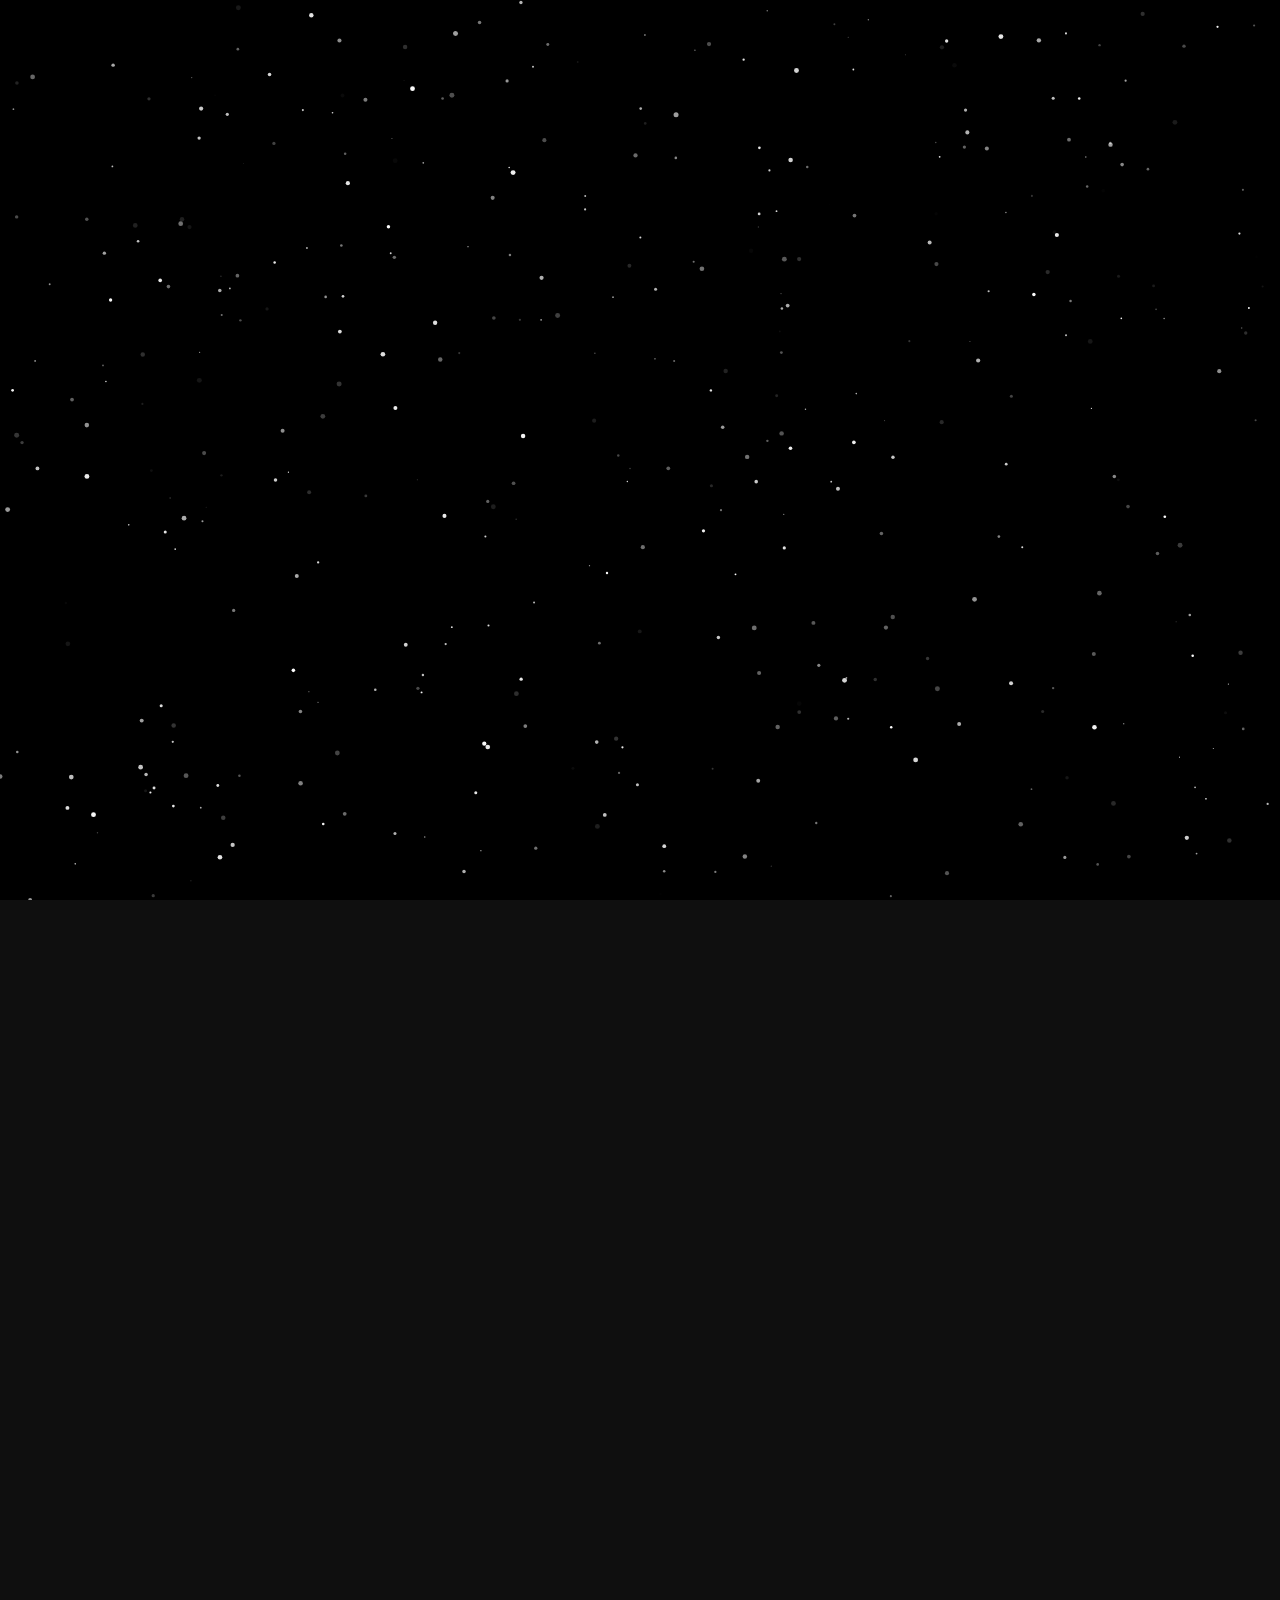
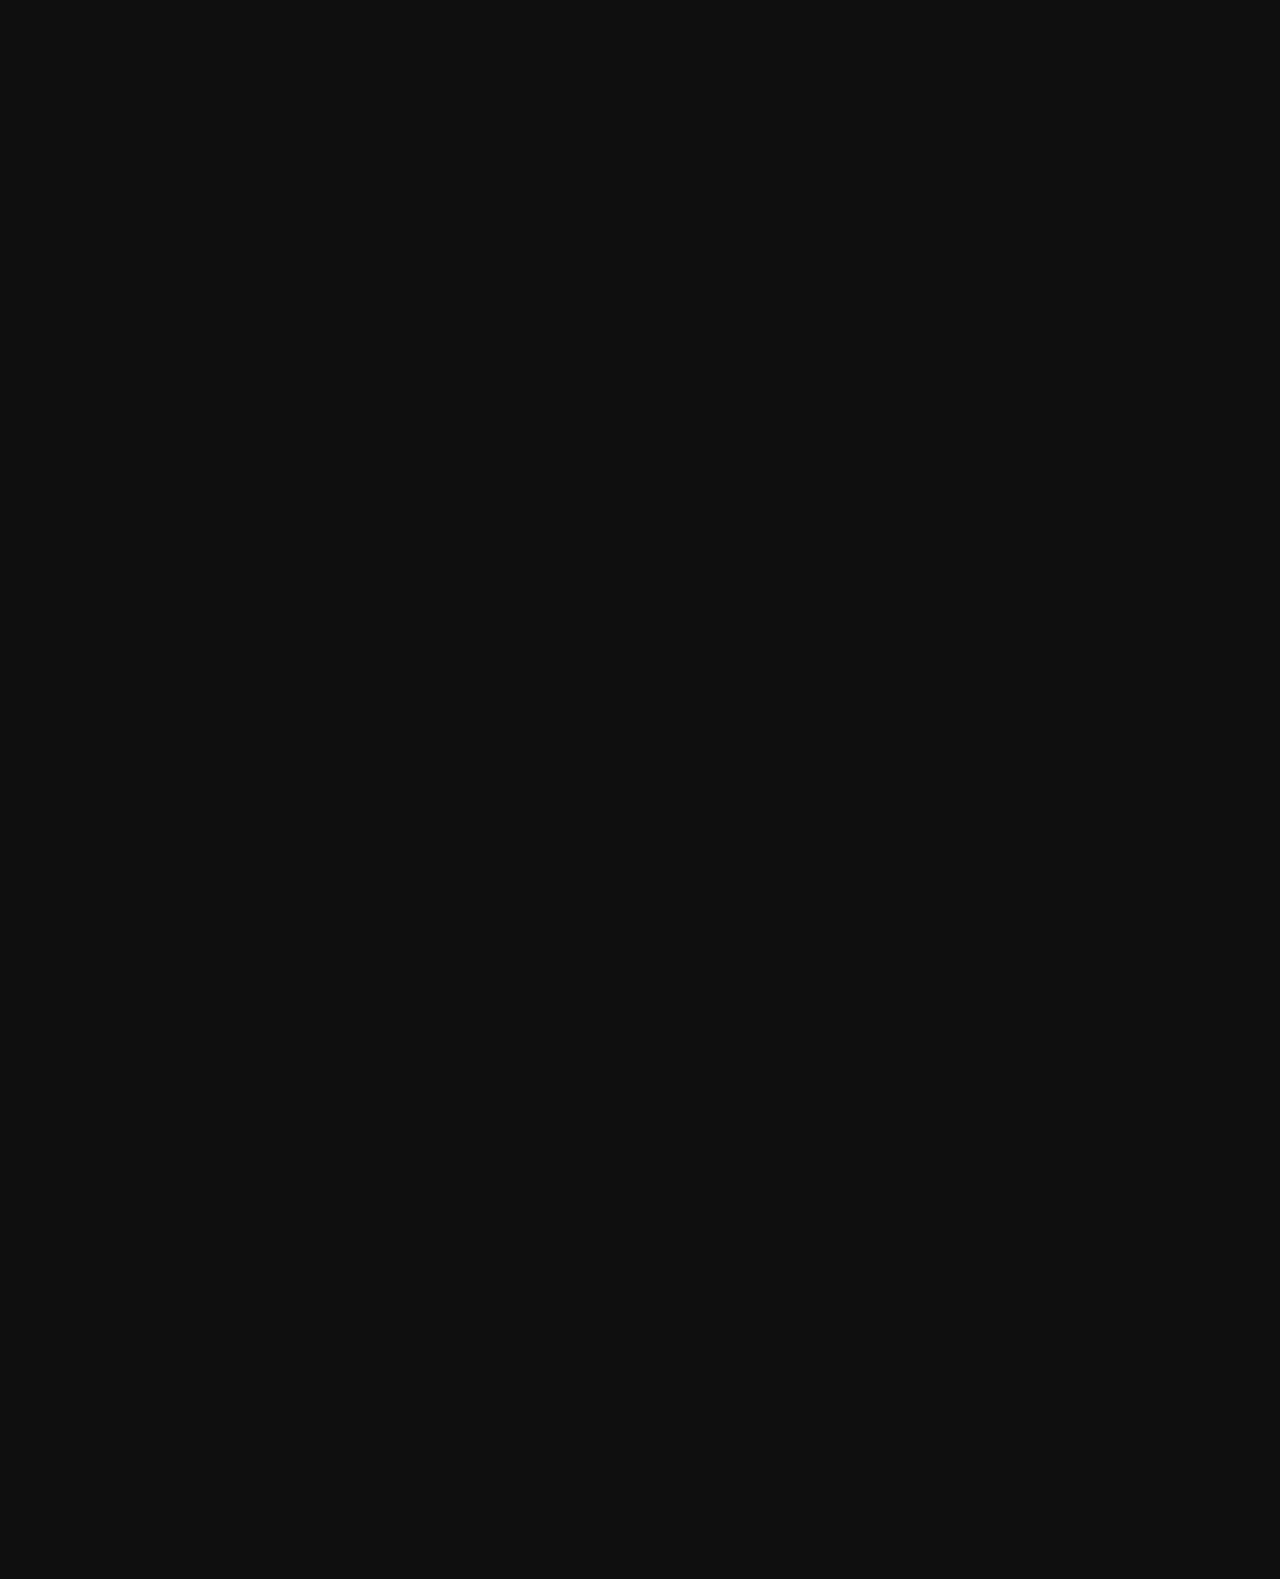
<file: index.html>
<!DOCTYPE html>
<html lang="ja">
<head>
  <meta charset="UTF-8">
  <meta name="viewport" content="width=device-width, initial-scale=1.0">
  <title>Innovative Designer</title>
  <link rel="stylesheet" href="style.css">
</head>
<body>
  <!-- ローディング -->
  <div id="loading">
    <canvas id="lightCanvas"></canvas>
  </div>
  <header>
    <div class="container">
      <nav>
        <a href="index.html"><h1>DESIGN</h1></a>
        <ul class="nav-list">
            <li><a href="index.html">Home</a></li>
            <li><a href="#about">About me</a></li>
            <li><a href="#Philosophycontainer">Concept</a></li>
            <li><a href="#product">Product</a></li>
            <li><a href="#company">Company</a></li>
        </ul>
      </nav>
    </div>
  </header>
  <main class="main-content">
    <section class="hero">
    <video class="hero-bg" autoplay muted loop playsinline>
        <source src="../video/27770-365891067_tiny.mp4" type="video/mp4">
        お使いのブラウザでは動画を再生できません。
    </video>
    <div class="hero-content">
        <h1>Welcome to RYO DESIGN</h1>
        <p>あなたのビジョンをカタチに</p>
    </div>
    </section>
  </section>
    <!-- 上部アルバムスライダー -->
  <section class="album-slider">
    <div class="album-track">
      <img src="../img/architecture-1868547_1280.jpg" alt="Waffle 1" />
      <img src="../img/bedroom-8242523_1280.jpg" alt="Waffle 2" />
      <img src="../img/camping-6882479_1280.jpg" alt="Waffle 3" />
      <img src="../img/girl-1459848_1280.jpg" alt="Waffle 4" />
      <img src="../img/news-1172463_1280.jpg" alt="Waffle 5" />
    </div>
  </section>
  <section class="about" id="about">
      <h3>About Me</h3>
    <div id="message" class="animated-text">
    </div>
  </section>
      <h3>Concept</h3>
  <section class="concept">
    <div class="Philosophy-container"id="Philosophycontainer">
      <h3>理念</h3>
      <div class="concept aa" data-bg="bg1"><h2>♦ 進化する表現力</h2></div>
      <div class="concept bb" data-bg="bg2"><h2>♦ 届く美しさを</h2></div>
      <div class="concept cc" data-bg="bg3"><h2>♦ 本質をかたちに</h2></div>
    </div>

    <div class="Concept-container" >
      <div class="Concept-slide "><img src="../img/technology-785742_1280.jpg" />
        <div class="concept-bg">
            <a href="conseptai.html" class="button-link simple-text">
              <span class="button-text">感性×テクノロジー</span>
            </a>
        </div>
      </div>
      <div class="Concept-slide "><img src="../img/hangzhou-8398789_1280.jpg" />
        <div class="consept-by">
            <a href="conseptre.html" class="button-link simple-text">
              <span class="button-text">共鳴するデザイン</span>
            </a>
        </div>
      </div>
    </div>
  </section>
    <section id="services" class="section fade-in image-switch">
    <h2>My works</h2>
    <div class="image-gallery">
      <img src="../img/lake-thun-7574547_1280.jpg" alt="Design 1" class="gallery-img active">
      <img src="../img/hot-air-balloons-9271140_1280.jpg" alt="Design 2" class="gallery-img">
      <img src="../img/leaves-4364770_1280.jpg" alt="Design 3" class="gallery-img">
    </div>
    <p>Webデザイン、フロントエンド開発、ブランディングまで。</p>
  </section>
  <section class="works">
      <div class="container" id="product">
        <h2>Product</h2>
        <div class="portfolio-grid">

          <div class="portfolio-item">
            <img src="../img/books-4305459_1280.jpg" alt="Work 1" />
               <div class="button button-cube">
                <a href="#" class="button-link">
                  <span class="button-text">COMMUNICATING</span>
                  <span class="button-text--hover">伝達する</span>
                </a>
              </div>
            <p>「読む体験」から「触れる物語」へ</p>
          </div>

          <div class="portfolio-item">
            <img src="../img/palace-7701252_1280.jpg" alt="Work 2" />
               <div class="button button-cube">
                <a href="#" class="button-link">
                  <span class="button-text">DESIGNING</span>
                  <span class="button-text--hover">設計する</span>
                </a>
              </div>
            <p>空間と余白が語るメッセージ</p>
          </div>

          <div class="portfolio-item">
            <img src="../img/girl-4266712_1280.jpg" alt="Work 3" />
            <div class="button">
                <div class="button button-cube">
                <a href="#" class="button-link">
                  <span class="button-text">ADORNING</span>
                  <span class="button-text--hover">装飾する</span>
                </a>
              </div>
            <p>美しさを添えることは伝えること</p>
          </div>

        </div>
      </div>
            <div class="container">
        <div class="portfolio-grid">

          <div class="portfolio-item">
            <img src="../img/lamps-2178743_1280.jpg" alt="Work 4" />
               <div class="button button-cube">
                <a href="#" class="button-link">
                  <span class="button-text">STIMULATING</span>
                  <span class="button-text--hover">刺激する</span>
                </a>
              </div>
            <p>ノイズや歪みを取り入れる</p>
          </div>

          <div class="portfolio-item">
            <img src="../img/earth-2254769_1280.jpg" alt="Work 5" />
               <div class="button button-cube">
                <a href="#" class="button-link">
                  <span class="button-text">DISCOVERING</span>
                  <span class="button-text--hover">発見する</span>
                </a>
              </div>
            <p>視点を変え、広げる</p>
          </div>

          <div class="portfolio-item">
            <img src="../img/bachalpsee-7572681_1280.jpg" alt="Work 6" />
              <div class="button button-cube">
                <a href="#" class="button-link">
                  <span class="button-text">EXPERIENCING</span>
                  <span class="button-text--hover">体験する</span>
                </a>
              </div>
            <p>触れる、感じる、記憶に残る</p>
          </div>

        </div>
      </div>
    </section>
    <section class="company">
  <div class="container" id="company">
    <h2>Company</h2>
    <table class="company-table">
      <tr>
        <th>会社名</th>
        <td>RYO DESIGN</td>
      </tr>
      <tr>
        <th>所在地</th>
        <td>大阪府〇市〇区○○-○-○</td>
      </tr>
      <tr>
        <th>設立</th>
        <td>2026年4月</td>
      </tr>
      <tr>
        <th>代表</th>
        <td>新田 稜</td>
      </tr>
      <tr>
        <th>事業内容</th>
        <td>Webデザイン・UI/UX・ブランディング・制作支援</td>
      </tr>
    </table>
  </div>
</section>

  <!-- 下部セクション -->
  <section class="bottom">
    <div class="effect-grid">
      <div class="effect-item" data-text="Explore">AI</div>
      <div class="effect-item" data-text="Innovate">DESIGN</div>
      <div class="effect-item" data-text="Create">nature</div>
      <div class="effect-item" data-text="Inspire">note</div>
    </div>
  </section>
  </main>
  <footer>
    <p>&copy; 2025 RYO DESIGN</p>
  </footer>
  <script src="script.js"></script>


</body>
</html>
</file>
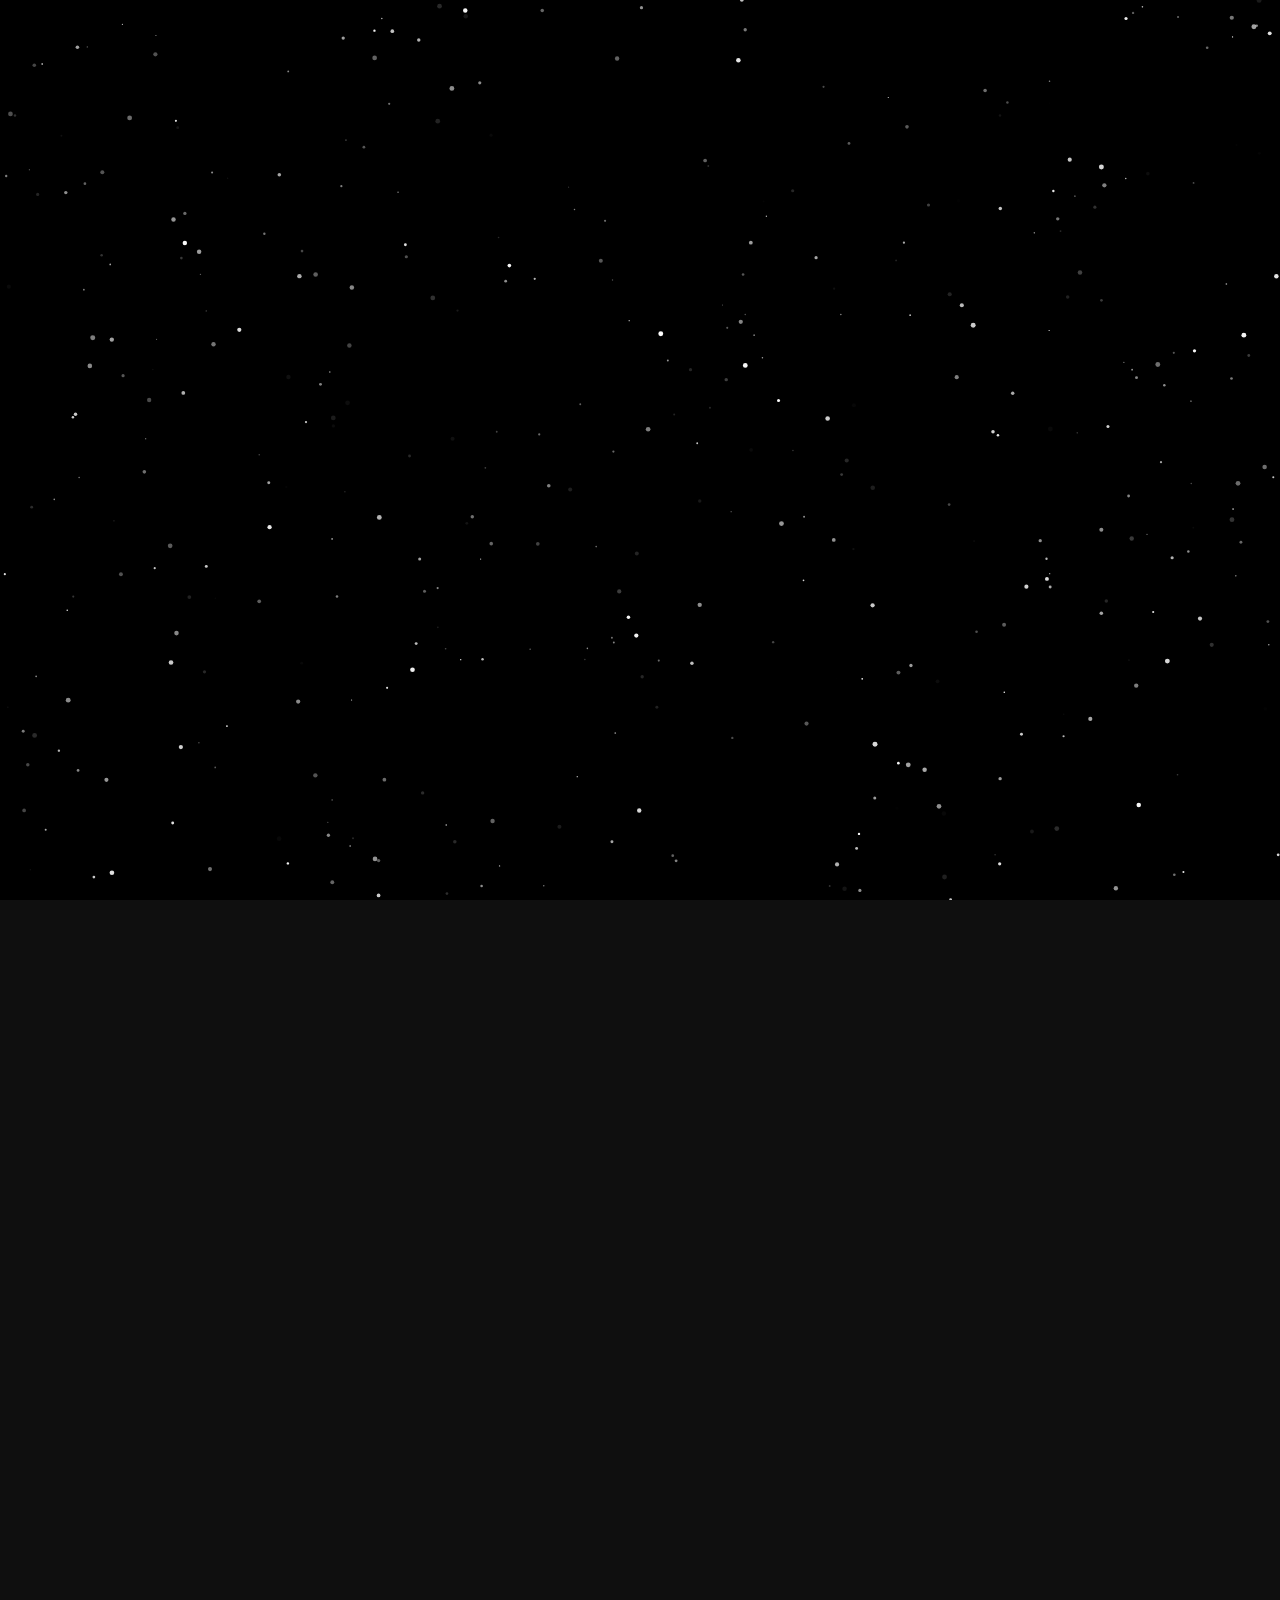
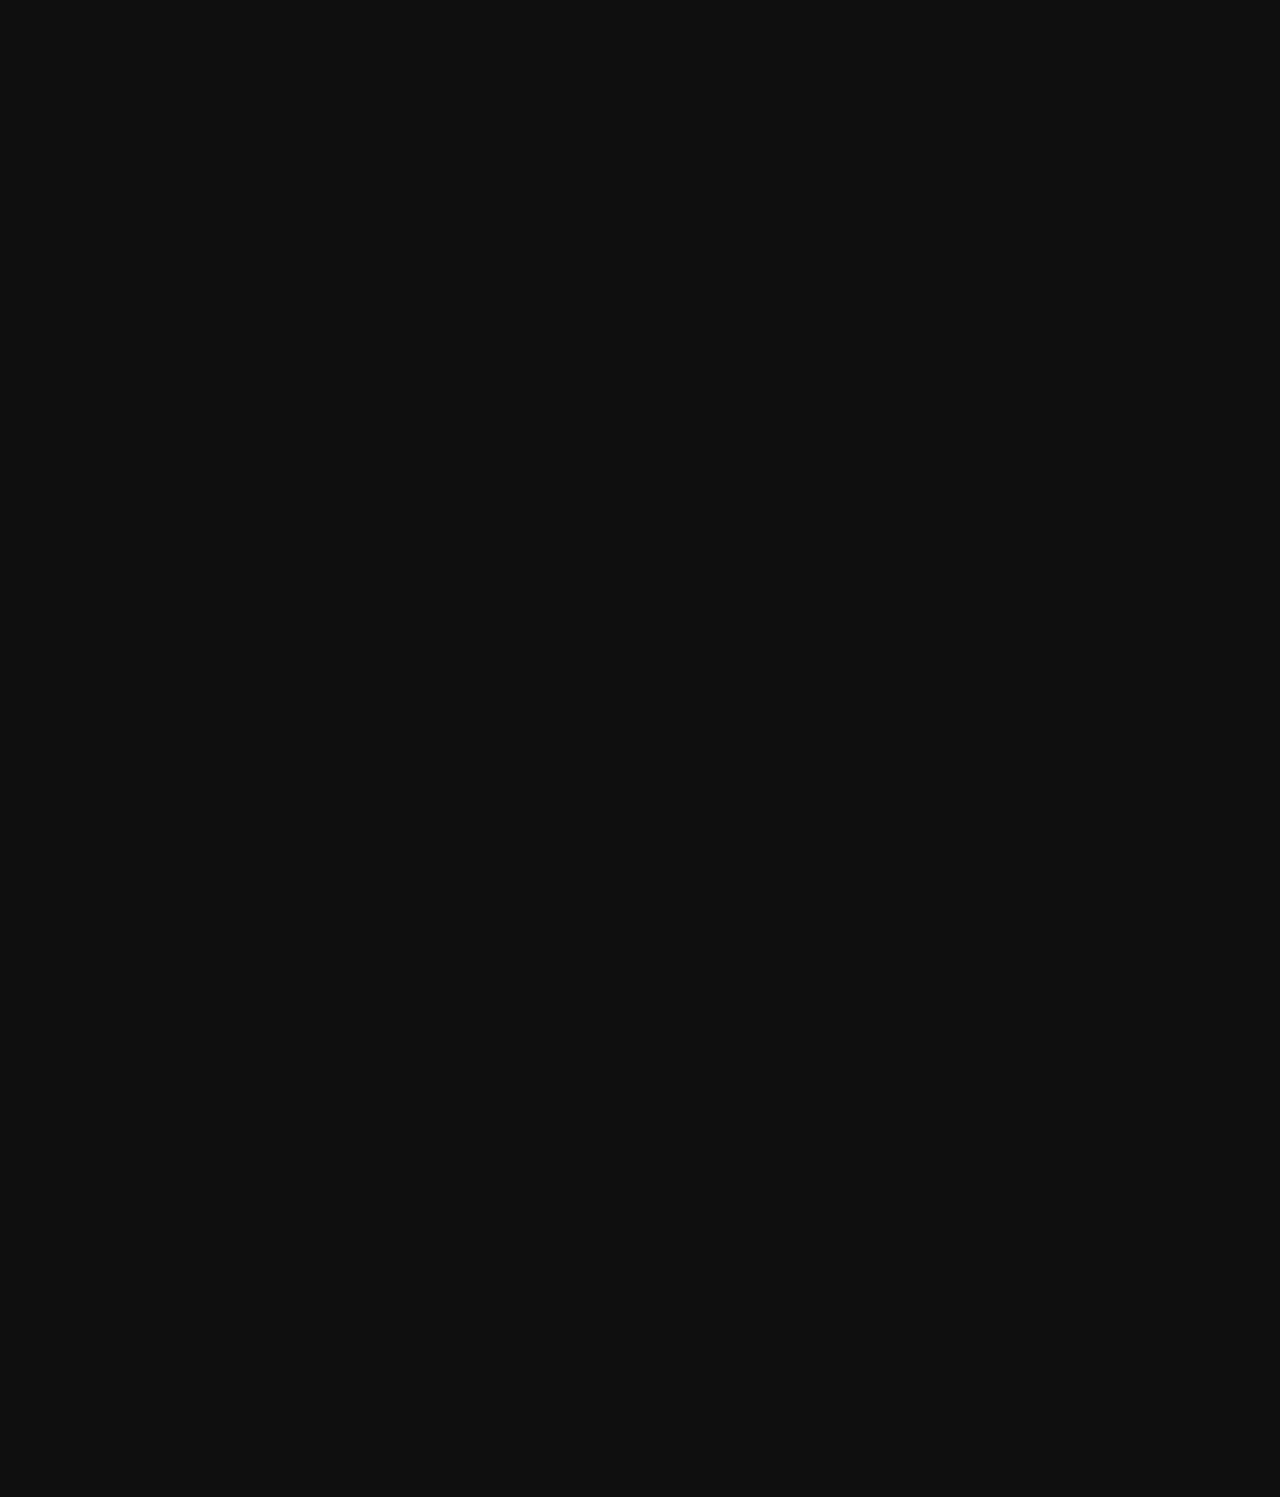
<file: my-protfolio/index.html>
<!DOCTYPE html>
<html lang="ja">
<head>
  <meta charset="UTF-8">
  <meta name="viewport" content="width=device-width, initial-scale=1.0">
  <title>Innovative Designer</title>
  <link rel="stylesheet" href="style.css">
</head>
<body>
  <!-- ローディング -->
  <div id="loading">
    <canvas id="lightCanvas"></canvas>
  </div>
  <header>
    <div class="container">
      <nav>
        <a href="index.html"><h1>DESIGN</h1></a>
        <ul class="nav-list">
            <li><a href="index.html">Home</a></li>
            <li><a href="#about">About me</a></li>
            <li><a href="#Philosophycontainer">Concept</a></li>
            <li><a href="#product">Product</a></li>
            <li><a href="#company">Company</a></li>
        </ul>
      </nav>
    </div>
  </header>
  <main class="main-content">
    <section class="hero">
    <video class="hero-bg" autoplay muted loop playsinline>
        <source src="../my-protfolio/video/27770-365891067_tiny.mp4" type="video/mp4">
        お使いのブラウザでは動画を再生できません。
    </video>
    <div class="hero-content">
        <h1>Welcome to RYO DESIGN</h1>
        <p>あなたのビジョンをカタチに</p>
    </div>
    </section>
  </section>
    <!-- 上部アルバムスライダー -->
  <section class="album-slider">
    <div class="album-track">
      <img src="../my-protfolio/img/architecture-1868547_1280.jpg" alt="Waffle 1" />
      <img src="../my-protfolio/img/bedroom-8242523_1280.jpg" alt="Waffle 2" />
      <img src="../my-protfolio/img/camping-6882479_1280.jpg" alt="Waffle 3" />
      <img src="../my-protfolio/img/girl-1459848_1280.jpg" alt="Waffle 4" />
      <img src="../my-protfolio/img/news-1172463_1280.jpg" alt="Waffle 5" />
    </div>
  </section>
  <section class="about" id="about">
      <h3>About Me</h3>
    <div id="message" class="animated-text">
    </div>
  </section>
      <h3>Concept</h3>
  <section class="concept">
    <div class="Philosophy-container"id="Philosophycontainer">
      <h3>理念</h3>
      <div class="concept aa" data-bg="bg1"><h2>♦ 進化する表現力</h2></div>
      <div class="concept bb" data-bg="bg2"><h2>♦ 届く美しさを</h2></div>
      <div class="concept cc" data-bg="bg3"><h2>♦ 本質をかたちに</h2></div>
    </div>

    <div class="Concept-container" >
      <div class="Concept-slide "><img src="../my-protfolio/img/technology-785742_1280.jpg" />
        <div class="concept-bg">
            <a href="../conseptAI/index.html" class="button-link simple-text">
              <span class="button-text">感性×テクノロジー</span>
            </a>
        </div>
      </div>
      <div class="Concept-slide "><img src="../my-protfolio/img/hangzhou-8398789_1280.jpg" />
        <div class="consept-by">
            <a href="../my-protfolio/conseptai.html" class="button-link simple-text">
              <span class="button-text">共鳴するデザイン</span>
            </a>
        </div>
      </div>
    </div>
  </section>
    <section id="services" class="section fade-in image-switch">
    <h2>My works</h2>
    <div class="image-gallery">
      <img src="../my-protfolio/img/lake-thun-7574547_1280.jpg" alt="Design 1" class="gallery-img active">
      <img src="../my-protfolio/img/hot-air-balloons-9271140_1280.jpg" alt="Design 2" class="gallery-img">
      <img src="../my-protfolio/img/leaves-4364770_1280.jpg" alt="Design 3" class="gallery-img">
    </div>
    <p>Webデザイン、フロントエンド開発、ブランディングまで。</p>
  </section>
  <section class="works">
      <div class="container" id="product">
        <h2>Product</h2>
        <div class="portfolio-grid">

          <div class="portfolio-item">
            <img src="../my-protfolio/img/books-4305459_1280.jpg" alt="Work 1" />
               <div class="button button-cube">
                <a href="#" class="button-link">
                  <span class="button-text">COMMUNICATING</span>
                  <span class="button-text--hover">伝達する</span>
                </a>
              </div>
            <p>「読む体験」から「触れる物語」へ</p>
          </div>

          <div class="portfolio-item">
            <img src="../my-protfolio/img/palace-7701252_1280.jpg" alt="Work 2" />
               <div class="button button-cube">
                <a href="#" class="button-link">
                  <span class="button-text">DESIGNING</span>
                  <span class="button-text--hover">設計する</span>
                </a>
              </div>
            <p>空間と余白が語るメッセージ</p>
          </div>

          <div class="portfolio-item">
            <img src="../my-protfolio/img/girl-4266712_1280.jpg" alt="Work 3" />
            <div class="button">
                <div class="button button-cube">
                <a href="#" class="button-link">
                  <span class="button-text">ADORNING</span>
                  <span class="button-text--hover">装飾する</span>
                </a>
              </div>
            <p>美しさを添えることは伝えること</p>
          </div>

        </div>
      </div>
            <div class="container">
        <div class="portfolio-grid">

          <div class="portfolio-item">
            <img src="../my-protfolio/img/lamps-2178743_1280.jpg" alt="Work 4" />
               <div class="button button-cube">
                <a href="#" class="button-link">
                  <span class="button-text">STIMULATING</span>
                  <span class="button-text--hover">刺激する</span>
                </a>
              </div>
            <p>ノイズや歪みを取り入れる</p>
          </div>

          <div class="portfolio-item">
            <img src="../my-protfolio/img/earth-2254769_1280.jpg" alt="Work 5" />
               <div class="button button-cube">
                <a href="#" class="button-link">
                  <span class="button-text">DISCOVERING</span>
                  <span class="button-text--hover">発見する</span>
                </a>
              </div>
            <p>視点を変え、広げる</p>
          </div>

          <div class="portfolio-item">
            <img src="../my-protfolio/img/bachalpsee-7572681_1280.jpg" alt="Work 6" />
              <div class="button button-cube">
                <a href="#" class="button-link">
                  <span class="button-text">EXPERIENCING</span>
                  <span class="button-text--hover">体験する</span>
                </a>
              </div>
            <p>触れる、感じる、記憶に残る</p>
          </div>

        </div>
      </div>
    </section>
    <section class="company">
  <div class="container" id="company">
    <h2>Company</h2>
    <table class="company-table">
      <tr>
        <th>会社名</th>
        <td>RYO DESIGN</td>
      </tr>
      <tr>
        <th>所在地</th>
        <td>大阪府〇市〇区○○-○-○</td>
      </tr>
      <tr>
        <th>設立</th>
        <td>2026年4月</td>
      </tr>
      <tr>
        <th>代表</th>
        <td>新田 稜</td>
      </tr>
      <tr>
        <th>事業内容</th>
        <td>Webデザイン・UI/UX・ブランディング・制作支援</td>
      </tr>
    </table>
  </div>
</section>

  <!-- 下部セクション -->
  <section class="bottom">
    <div class="effect-grid">
      <div class="effect-item" data-text="Explore">AI</div>
      <div class="effect-item" data-text="Innovate">DESIGN</div>
      <div class="effect-item" data-text="Create">nature</div>
      <div class="effect-item" data-text="Inspire">note</div>
    </div>
  </section>
  </main>
  <footer>
    <p>&copy; 2025 RYO DESIGN</p>
  </footer>
  <script src="../my-protfolio/js/script.js"></script>


</body>
</html>
</file>
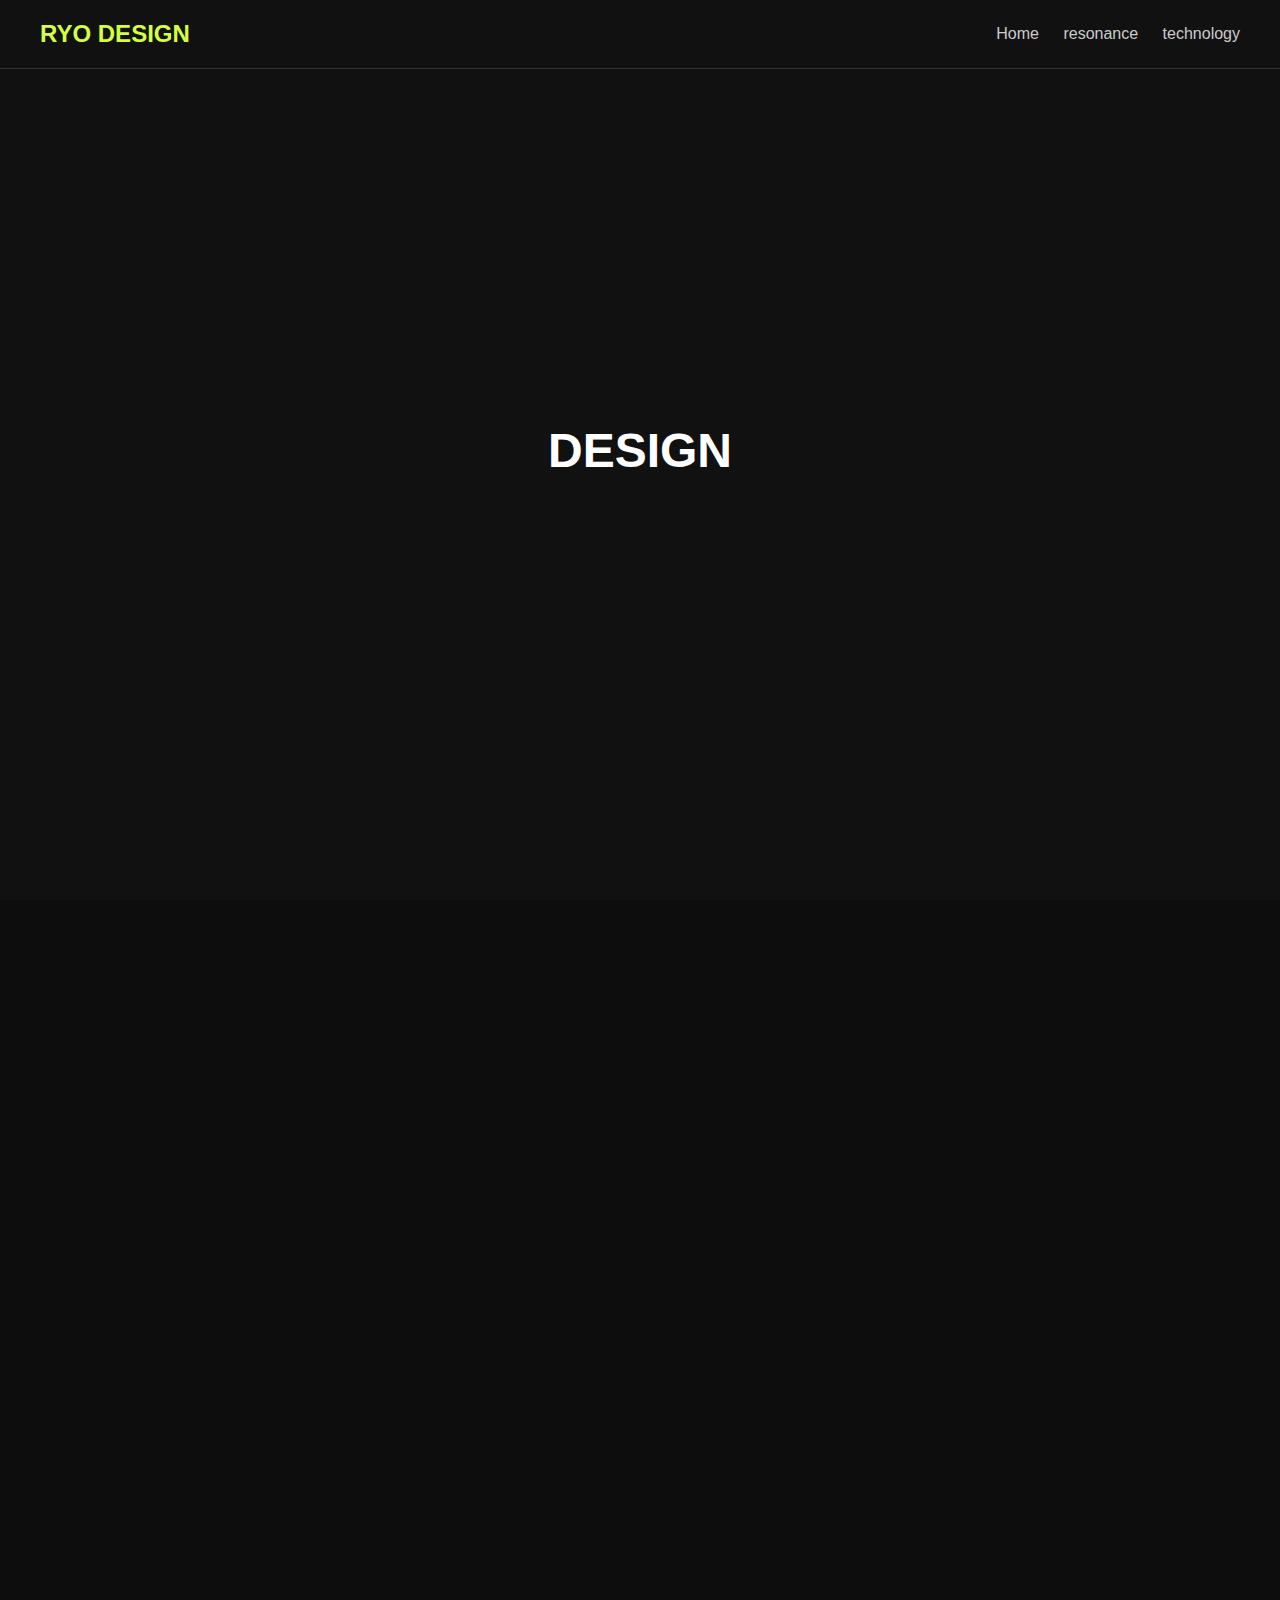
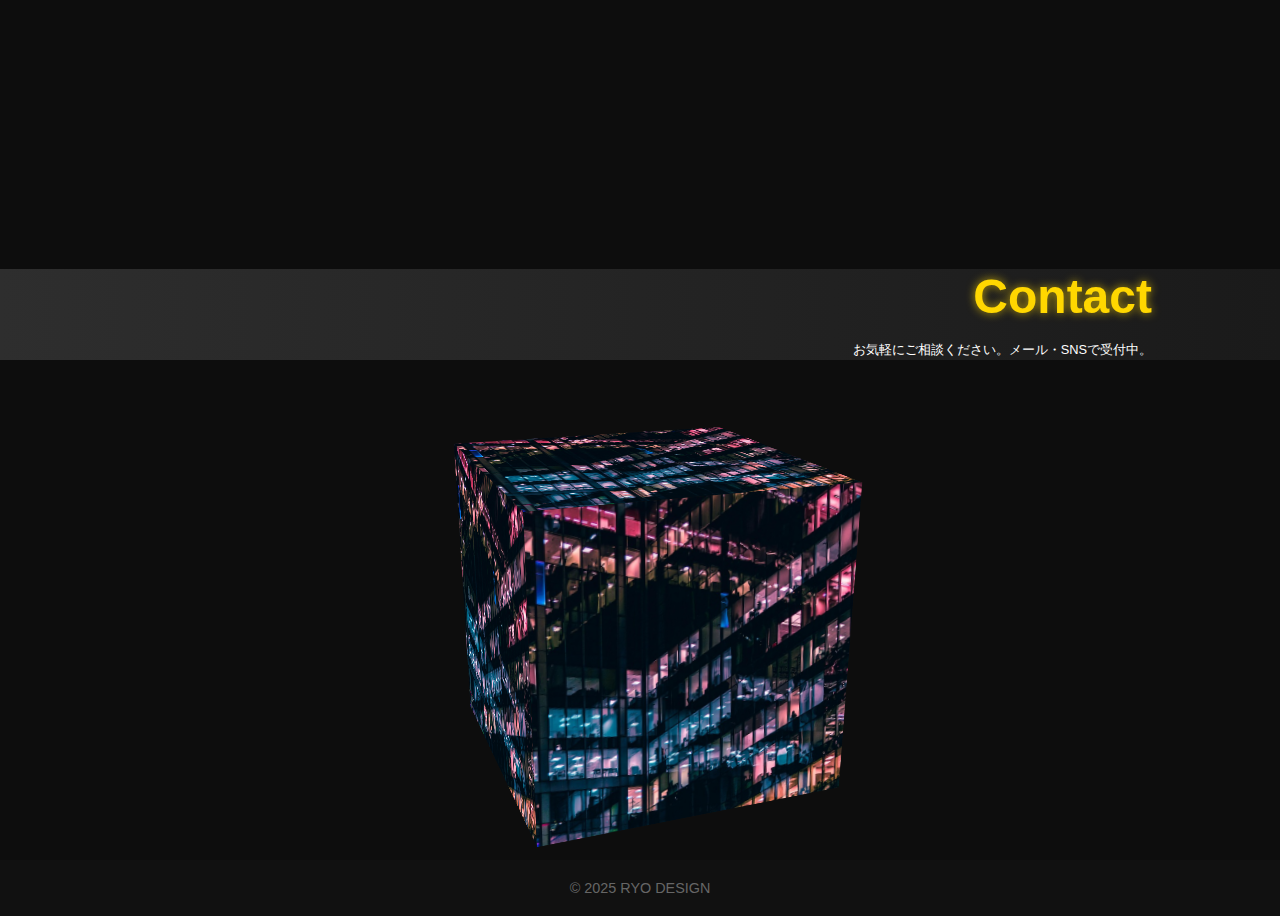
<file: code/conseptAI/index.html>
<!DOCTYPE html>
<html lang="ja">
<head>
  <meta charset="UTF-8" />
  <meta name="viewport" content="width=device-width, initial-scale=1.0"/>
  <title>RYO DESIGN</title>
  <link rel="stylesheet" href="style.css" />
</head>
<body>
    <!-- ローディング画面 -->
  <div id="loader">
    <h1 class="logo">DESIGN</h1>
    <div class="wave"></div>
  </div>
  <header>
    <a href="../works.html"><h1>RYO DESIGN</h1></a>
    <nav>
      <a href="../HOME/index.html">Home</a>
      <a href="../conseptRE/index.html">resonance</a>
      <a href="../conseptAI/index.html">technology</a>
    </nav>
  </header>

  <!-- 背景斜線 Canvas -->
  <canvas id="lineCanvas"></canvas>

  <section id="top" class="section fade-in">
    <h2>welcome</h2>
    <h1 class="explode-text">
      <span>あ</span><span>な</span><span>た</span><span>の</span><span>ア</span><span>イ</span><span>デ</span><span>ア</span><span>を</span><span>、</span>
      <span>デ</span><span>ザ</span><span>イ</span><span>ン</span><span>と</span><span>テ</span><span>ク</span><span>ノ</span><span>ロ</span><span>ジ</span><span>ー</span><span>で</span>
      <span>形</span><span>に</span><span>し</span><span>ま</span><span>す</span><span>。</span>
    </h1>
  </section>

  <section id="services" class="section fade-in image-switch">
    <h2>Services</h2>
    <div class="image-gallery">
      <img src="../img/technology-1283624_1280.jpg" alt="Design 1" class="gallery-img active">
      <img src="../img/technology-2818664_1280.jpg" alt="Design 2" class="gallery-img">
      <img src="../img/circle-5090539_1280.jpg" alt="Design 3" class="gallery-img">
    </div>
    <p>Webデザイン、フロントエンド開発、ブランディングまで。</p>
  </section>

<section class="screen contact-screen" data-color="#dc143c" data-theme="お問い合わせ">
  <div class="contact-content fade-in-glitch">
    <h1>Contact</h1>
    <p>お気軽にご相談ください。メール・SNSで受付中。</p>
  </div>
</section>
  <div class="scene">
  <div class="cube" id="cube">
    <div class="face front"><img src="../img/city-4991094_1280.jpg" /></div>
    <div class="face back"><img src="../img/city-4991094_1280.jpg" /></div>
    <div class="face right"><img src="../img/city-4991094_1280.jpg" /></div>
    <div class="face left"><img src="../img/city-4991094_1280.jpg" /></div>
    <div class="face top"><img src="../img/city-4991094_1280.jpg" /></div>
    <div class="face bottom"><img src="../img/city-4991094_1280.jpg" /></div>
  </div>
</div>




  <footer>
    <p>&copy; 2025 RYO DESIGN</p>
  </footer>

  <script src="script.js"></script>
</body>
</html>
</file>
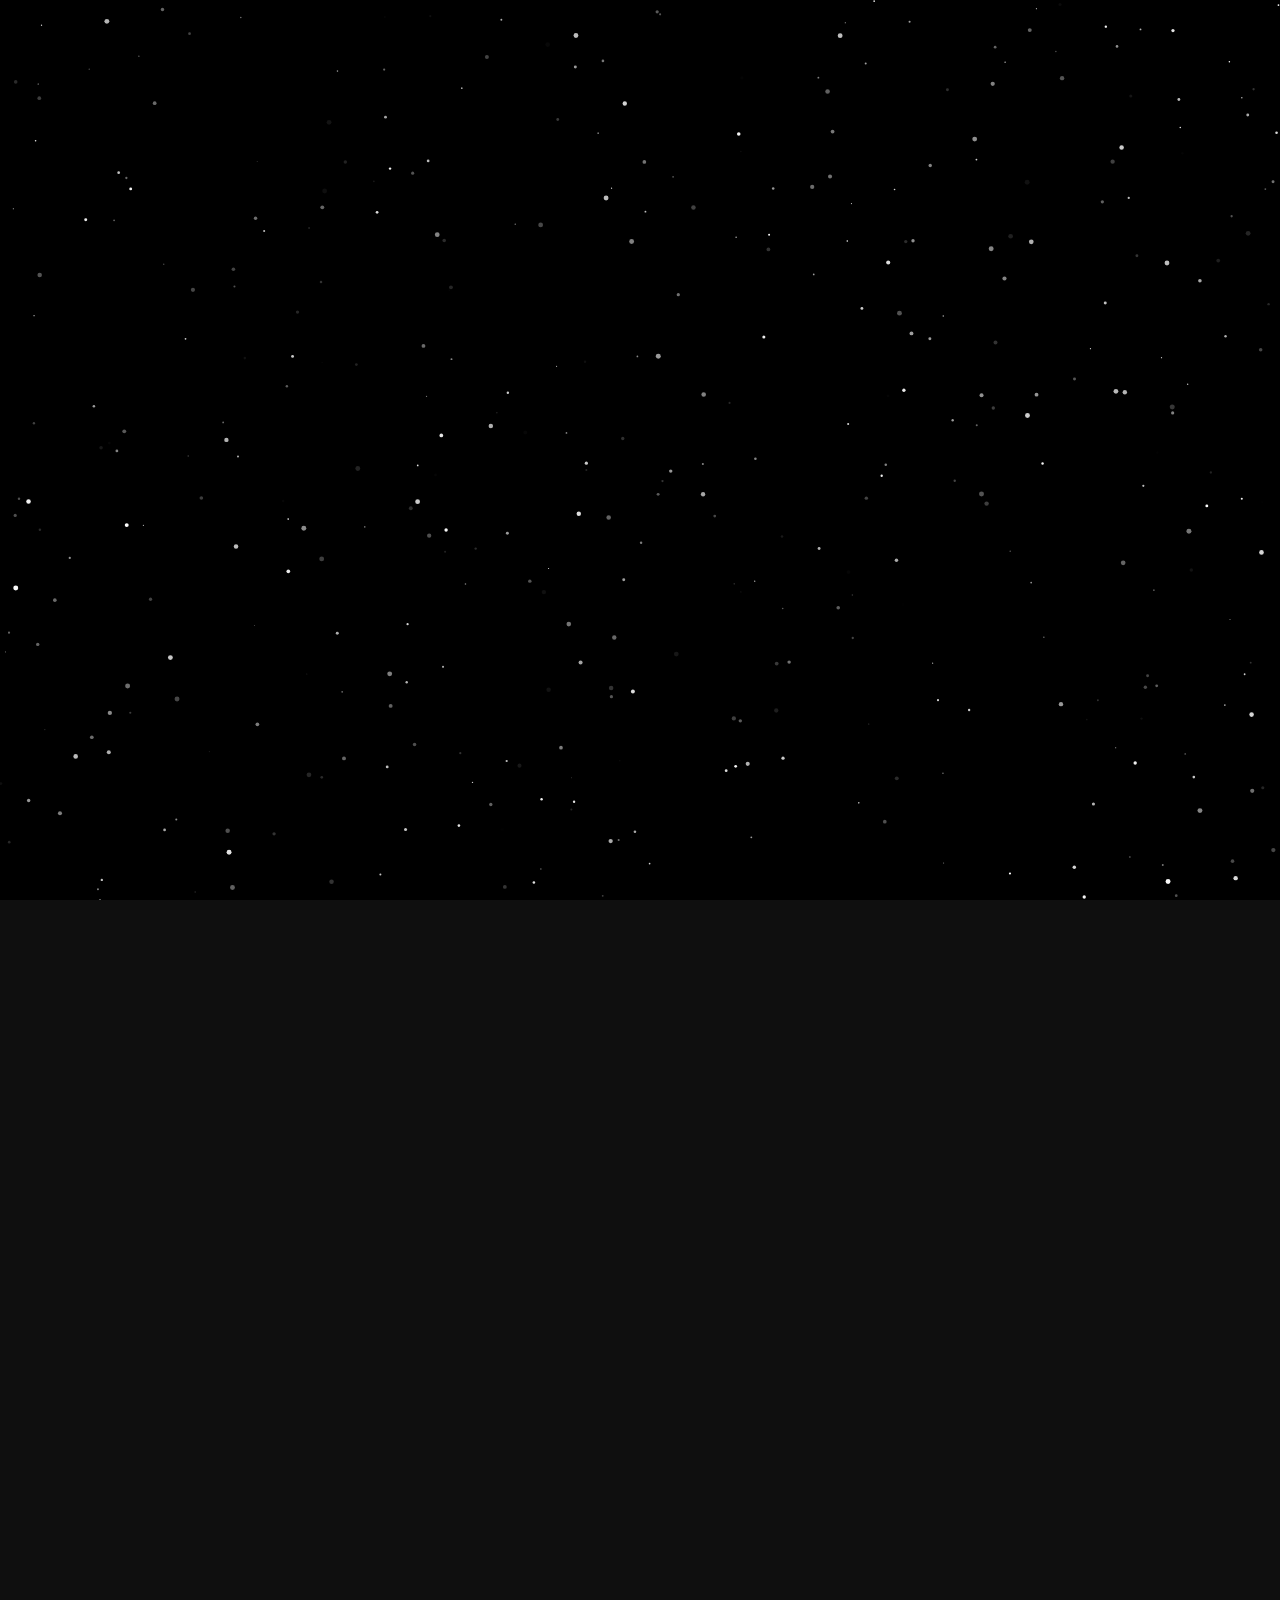
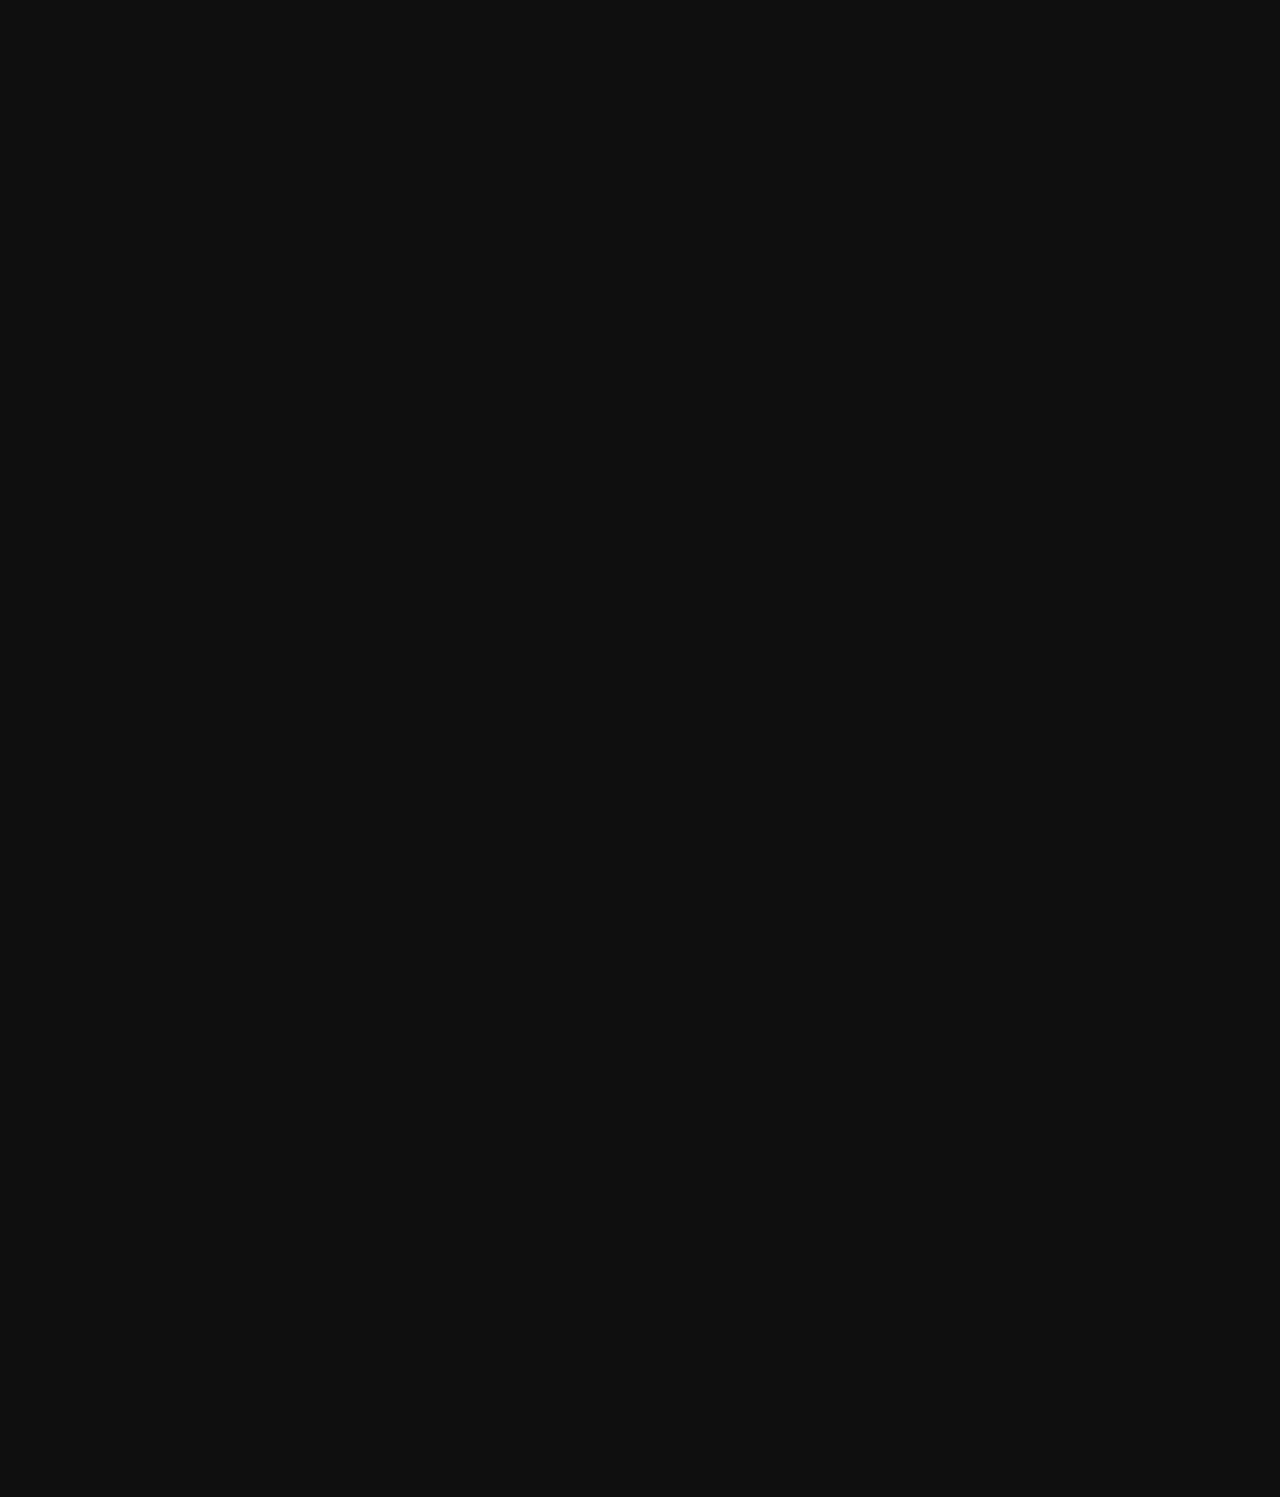
<file: code/HOME/index.html>
<!DOCTYPE html>
<html lang="ja">
<head>
  <meta charset="UTF-8">
  <meta name="viewport" content="width=device-width, initial-scale=1.0">
  <title>Innovative Designer</title>
  <link rel="stylesheet" href="style.css">
</head>
<body>
  <!-- ローディング -->
  <div id="loading">
    <canvas id="lightCanvas"></canvas>
  </div>
  <header>
    <div class="container">
      <nav>
        <a href="index.html"><h1>DESIGN</h1></a>
        <ul class="nav-list">
            <li><a href="index.html">Home</a></li>
            <li><a href="#about">About me</a></li>
            <li><a href="#Philosophycontainer">Concept</a></li>
            <li><a href="#product">Product</a></li>
            <li><a href="#company">Company</a></li>
        </ul>
      </nav>
    </div>
  </header>
  <main class="main-content">
    <section class="hero">
    <video class="hero-bg" autoplay muted loop playsinline>
        <source src="../video/27770-365891067_tiny.mp4" type="video/mp4">
        お使いのブラウザでは動画を再生できません。
    </video>
    <div class="hero-content">
        <h1>Welcome to RYO DESIGN</h1>
        <p>あなたのビジョンをカタチに</p>
    </div>
    </section>
  </section>
    <!-- 上部アルバムスライダー -->
  <section class="album-slider">
    <div class="album-track">
      <img src="../img/architecture-1868547_1280.jpg" alt="Waffle 1" />
      <img src="../img/bedroom-8242523_1280.jpg" alt="Waffle 2" />
      <img src="../img/camping-6882479_1280.jpg" alt="Waffle 3" />
      <img src="../img/girl-1459848_1280.jpg" alt="Waffle 4" />
      <img src="../img/news-1172463_1280.jpg" alt="Waffle 5" />
    </div>
  </section>
  <section class="about" id="about">
      <h3>About Me</h3>
    <div id="message" class="animated-text">
    </div>
  </section>
      <h3>Concept</h3>
  <section class="concept">
    <div class="Philosophy-container"id="Philosophycontainer">
      <h3>理念</h3>
      <div class="concept aa" data-bg="bg1"><h2>♦ 進化する表現力</h2></div>
      <div class="concept bb" data-bg="bg2"><h2>♦ 届く美しさを</h2></div>
      <div class="concept cc" data-bg="bg3"><h2>♦ 本質をかたちに</h2></div>
    </div>

    <div class="Concept-container" >
      <div class="Concept-slide "><img src="../img/technology-785742_1280.jpg" />
        <div class="concept-bg">
            <a href="../conseptAI/index.html" class="button-link simple-text">
              <span class="button-text">感性×テクノロジー</span>
            </a>
        </div>
      </div>
      <div class="Concept-slide "><img src="../img/hangzhou-8398789_1280.jpg" />
        <div class="consept-by">
            <a href="../conseptRE/index.html" class="button-link simple-text">
              <span class="button-text">共鳴するデザイン</span>
            </a>
        </div>
      </div>
    </div>
  </section>
    <section id="services" class="section fade-in image-switch">
    <h2>My works</h2>
    <div class="image-gallery">
      <img src="../img/lake-thun-7574547_1280.jpg" alt="Design 1" class="gallery-img active">
      <img src="../img/hot-air-balloons-9271140_1280.jpg" alt="Design 2" class="gallery-img">
      <img src="../img/leaves-4364770_1280.jpg" alt="Design 3" class="gallery-img">
    </div>
    <p>Webデザイン、フロントエンド開発、ブランディングまで。</p>
  </section>
  <section class="works">
      <div class="container" id="product">
        <h2>Product</h2>
        <div class="portfolio-grid">

          <div class="portfolio-item">
            <img src="../img/books-4305459_1280.jpg" alt="Work 1" />
               <div class="button button-cube">
                <a href="#" class="button-link">
                  <span class="button-text">COMMUNICATING</span>
                  <span class="button-text--hover">伝達する</span>
                </a>
              </div>
            <p>「読む体験」から「触れる物語」へ</p>
          </div>

          <div class="portfolio-item">
            <img src="../img/palace-7701252_1280.jpg" alt="Work 2" />
               <div class="button button-cube">
                <a href="#" class="button-link">
                  <span class="button-text">DESIGNING</span>
                  <span class="button-text--hover">設計する</span>
                </a>
              </div>
            <p>空間と余白が語るメッセージ</p>
          </div>

          <div class="portfolio-item">
            <img src="../img/girl-4266712_1280.jpg" alt="Work 3" />
            <div class="button">
                <div class="button button-cube">
                <a href="#" class="button-link">
                  <span class="button-text">ADORNING</span>
                  <span class="button-text--hover">装飾する</span>
                </a>
              </div>
            <p>美しさを添えることは伝えること</p>
          </div>

        </div>
      </div>
            <div class="container">
        <div class="portfolio-grid">

          <div class="portfolio-item">
            <img src="../img/lamps-2178743_1280.jpg" alt="Work 4" />
               <div class="button button-cube">
                <a href="#" class="button-link">
                  <span class="button-text">STIMULATING</span>
                  <span class="button-text--hover">刺激する</span>
                </a>
              </div>
            <p>ノイズや歪みを取り入れる</p>
          </div>

          <div class="portfolio-item">
            <img src="../img/earth-2254769_1280.jpg" alt="Work 5" />
               <div class="button button-cube">
                <a href="#" class="button-link">
                  <span class="button-text">DISCOVERING</span>
                  <span class="button-text--hover">発見する</span>
                </a>
              </div>
            <p>視点を変え、広げる</p>
          </div>

          <div class="portfolio-item">
            <img src="../img/bachalpsee-7572681_1280.jpg" alt="Work 6" />
              <div class="button button-cube">
                <a href="#" class="button-link">
                  <span class="button-text">EXPERIENCING</span>
                  <span class="button-text--hover">体験する</span>
                </a>
              </div>
            <p>触れる、感じる、記憶に残る</p>
          </div>

        </div>
      </div>
    </section>
    <section class="company">
  <div class="container" id="company">
    <h2>Company</h2>
    <table class="company-table">
      <tr>
        <th>会社名</th>
        <td>RYO DESIGN</td>
      </tr>
      <tr>
        <th>所在地</th>
        <td>大阪府〇市〇区○○-○-○</td>
      </tr>
      <tr>
        <th>設立</th>
        <td>2026年4月</td>
      </tr>
      <tr>
        <th>代表</th>
        <td>新田 稜</td>
      </tr>
      <tr>
        <th>事業内容</th>
        <td>Webデザイン・UI/UX・ブランディング・制作支援</td>
      </tr>
    </table>
  </div>
</section>

  <!-- 下部セクション -->
  <section class="bottom">
    <div class="effect-grid">
      <div class="effect-item" data-text="Explore">AI</div>
      <div class="effect-item" data-text="Innovate">DESIGN</div>
      <div class="effect-item" data-text="Create">nature</div>
      <div class="effect-item" data-text="Inspire">note</div>
    </div>
  </section>
  </main>
  <footer>
    <p>&copy; 2025 RYO DESIGN</p>
  </footer>
  <script src="script.js"></script>


</body>
</html>
</file>
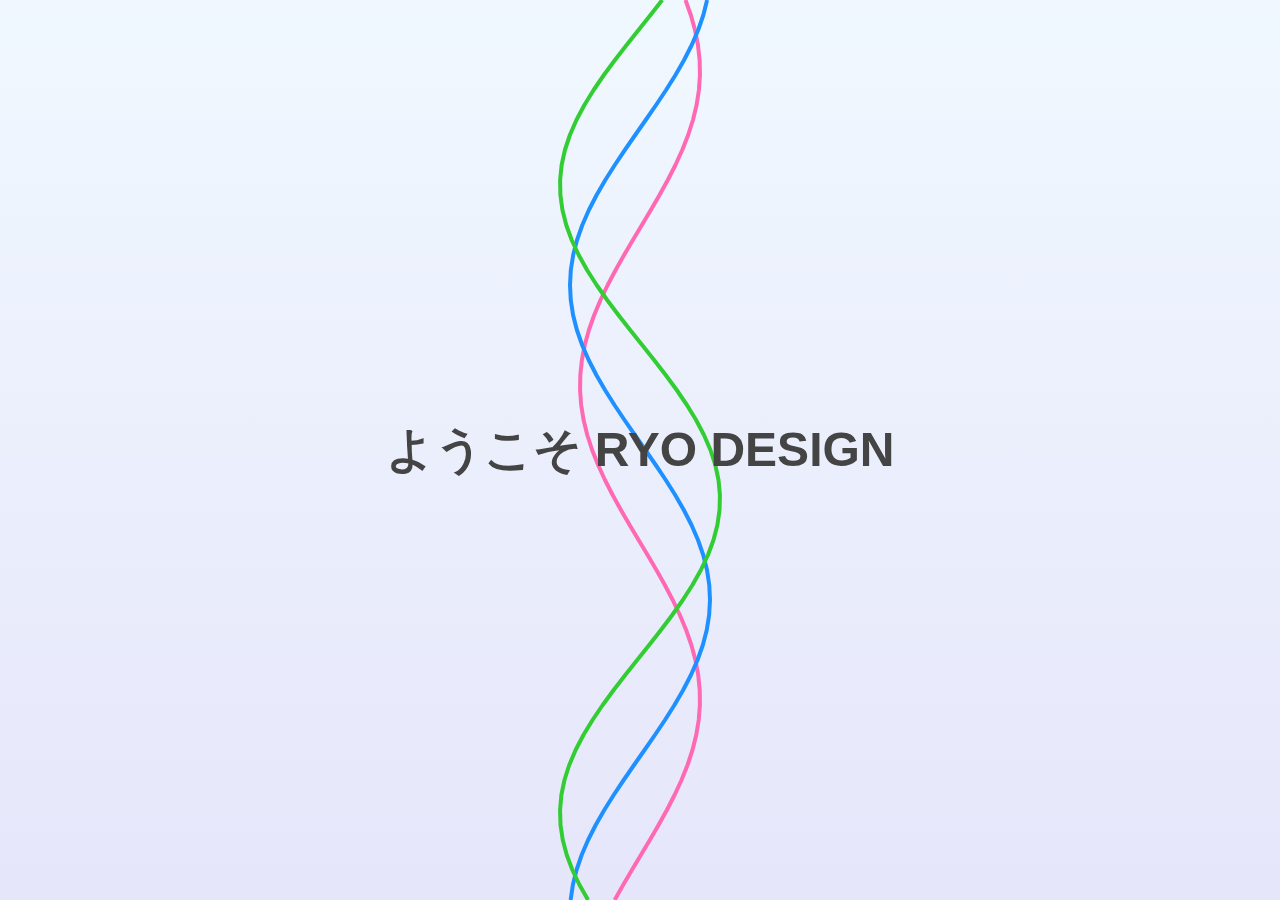
<file: code/product1/index.html>
<!DOCTYPE html>
<html lang="ja">
<head>
  <meta charset="UTF-8" />
  <meta name="viewport" content="width=device-width, initial-scale=1.0"/>
  <title>リボンアニメーション</title>
  <link rel="stylesheet" href="style.css">
</head>
<body>
  <div class="ribbon-wrapper">
    <canvas id="ribbon-canvas"></canvas>
  </div>
  <section class="screen">
    <h1>ようこそ RYO DESIGN</h1>
  </section>
  <script src="script.js"></script>
</body>
</html>
</file>
<file: style.css>
/* style.css */

/* ========== 全体共通設定 ========== */
* {
  margin: 0;
  padding: 0;
  box-sizing: border-box;
}

body, html {
  height: 100%;
  font-family: 'Helvetica Neue', sans-serif;
  background: #0f0f0f;
  color: #fff;
  scroll-behavior: smooth;
  overflow-x: hidden;
}

/* ========== ナビゲーション ========== */
nav {
  position: fixed;
  width: 100%;
  top: 0;
  background: rgba(0, 0, 0, 0.5);
  padding: 20px;
  display: flex;
  justify-content: space-between;
  z-index: 1000;
  flex-wrap: wrap;
}
nav h1 {
  margin: 0;
  padding: 0px 20px;
  font-size: 1.5rem;
  color: #fff;
}
nav ul {
  display: flex;
  list-style: none;
  gap: 20px;
  margin-left: auto;
}
nav a {
  text-decoration: none;
  color: #fff;
  transition: 0.2s;
}
.nav-list li a:hover {
  color: #ffcc00;
}

/* ========== Hero セクション ========== */
.hero {
  position: relative;
  height: 400px;
  padding: 100px 20px;
  overflow: hidden;
  color: #fff;
  opacity: 0;
  transition: opacity 1.5s ease;
}
.hero.visible {
  opacity: 1;
}
.hero-bg {
  position: absolute;
  top: 0;
  left: 0;
  width: 100%;
  height: 100%;
  object-fit: cover;
  z-index: 0;
}
.hero-content {
  position: relative;
  z-index: 1;
  text-align: center;
  padding: 100px 20px;
  transform: translateY(30px);
  transition: opacity 8.5s ease, transform 8.5s ease;
}

/* ========== ローディングCanvas ========== */
#loading {
  position: fixed;
  top: 0;
  left: 0;
  width: 100vw;
  height: 100vh;
  background: #000;
  z-index: 9999;
}
#lightCanvas {
  width: 100%;
  height: 100%;
  display: block;
}

/* ========== アルバムスライダー ========== */
.album-slider {
  background: #020202;
  overflow-x: auto;
}
.album-track {
  display: flex;
  gap: 30px;
  animation: slideAlbum 60s linear infinite;
  will-change: transform;
  min-width: 800px;
}
.album-track img {
  height: 150px;
  object-fit: cover;
  border-radius: 10px;
  box-shadow: 0 4px 12px rgba(0, 0, 0, 0.1);
}
@keyframes slideAlbum {
  0% { transform: translateX(0); }
  100% { transform: translateX(-50%); }
}

/* ========== アバウト ========== */
.about {
  height: 250px;
  text-align: center;
  padding: 70px 20px;
  background-image: url("../img/veil-fog-11144_1280.jpg");
  background-size: cover;
  background-position: center;
  color: #a9a8a8;
  overflow: auto;
}
.about h3 {
  color: #ffffff;
  font-size: 1.5rem;
  margin-bottom: 0px;
}

h3 {
  text-align: center;
  font-size: 1.5rem;
  margin-bottom: 0px;
}

/* ========== CONCEPT セクション ========== */
.concept {
  padding: 0.5rem 1rem;
  background-color: #111;
  color: #fff;
  display: flex;
  flex-wrap: wrap;
  gap: 2rem;
  align-items: center;
}
.Philosophy-container {
  flex: 1;
  display: flex;
  flex-direction: column;
  gap: 3rem;
  position: relative;
}
.Philosophy-container .concept {
  background: #222;
  color: white;
  padding: 2.2rem 6rem;
  border-radius: 12px;
  transition: all 0.3s ease;
  opacity: 1;
}
.Philosophy-container:hover .concept {
  opacity: 0.3;
  transform: none;
}
.concept:hover {
  opacity: 1 !important;
}

.Concept-container {
  flex: 1;
  min-width: 300px;
  display: flex;
  flex-direction: column;
  gap: 0.5rem;
  justify-content: center;
  padding: 0rem;
  border-radius: 6px;
}
.Concept-slide {
  background: #1a1a1a;
  border-left: 5px solid #c2e3f9;
  border-right: 5px solid #c2e3f9;
  padding: 2rem;
  border-radius: 10px;
  transition: transform 0.3s ease;
}
.Concept-slide:hover {
  transform: translateX(10px);
}
.Concept-slide .title {
  font-size: 1rem;
  margin-bottom: 1rem;
  color: #3498db;
}
.Concept-slide img {
  width: 100%;
  max-width: 300px;
  height: auto;
  border-radius: 8px;
}
.Concept-slide p {
  font-size: 1rem;
  line-height: 1.6;
  color: #ddd;
}

.section h2, p {
  text-align: center;
}

/* ========== ギャラリー ========== */
.image-gallery {
  position: relative;
  width: 100%;
  max-width: 1400px;
  height: 160px;
  margin: 0 auto;
  overflow: hidden;
}
.gallery-img {
  position: absolute;
  top: 0;
  left: 0;
  width: 100%;
  height: 100%;
  object-fit: cover;
  opacity: 0;
  transition: opacity 1s ease-in-out;
  z-index: 0;
}
.gallery-img.active {
  opacity: 1;
  z-index: 1;
}

/* ========== ポートフォリオ ========== */
.works h2 {
  height: 40px;
  font-size: 1.5rem;
  text-align: center;
  margin-bottom: 40px;
}
.portfolio-grid {
  display: grid;
  grid-template-columns: repeat(auto-fit, minmax(280px, 1fr));
  gap: 30px;
}
.portfolio-item {
  background: #f7f7f7;
  border-radius: 12px;
  overflow: hidden;
  transition: transform 0.3s ease;
}
.portfolio-item:hover {
  transform: translateY(-30px);
}
.portfolio-item img {
  height: auto;
  width: 100%;
  display: block;
}
.portfolio-item h3, p {
  margin: 10px 15px 5px;
  color: #555;
}

/* ========== 会社情報 ========== */
.company {
  padding: 60px 0;
}
.company h2 {
  text-align: center;
  font-size: 1.5rem;
  margin-bottom: 30px;
}
.company-table {
  width: 100%;
  max-width: 600px;
  margin: 0 auto;
  border-collapse: collapse;
}
.company-table th,
.company-table td {
  padding: 12px 16px;
  border-bottom: 1px solid #ffffff;
  text-align: left;
}

/* ========== ボトム効果 ========== */
.bottom {
  height: 150px;
  display: flex;
  justify-content: center;
  align-items: center;
}
.effect-grid {
  display: grid;
  grid-template-columns: repeat(auto-fit, minmax(150px, 1fr));
  gap: 2rem;
  width: 80%;
}
.effect-item {
  position: relative;
  width: 150px;
  height: 100px;
  background: #555;
  font-size: 0.8rem;
  border-radius: 12px;
  display: flex;
  justify-content: center;
  align-items: center;
  cursor: pointer;
  overflow: hidden;
  transition: background 0.3s ease;
}
.effect-item span {
  transition: transform 0.5s ease, opacity 0.3s ease;
  display: inline-block;
}
.effect-item:hover {
  background: #3498db;
}
.effect-item:hover span {
  transform: translateY(100px) rotate(10deg);
  opacity: 0;
}

/* ========== ボタン ========== */
.button {
  margin: 10px 15px 5px;
  color: #555;
}
.button-link {
  display: block;
  text-align: center;
  text-decoration: none;
  color: #f8f5f5;
  transition: 0.3s;
}
.button-text {
  font-size: 18px;
}
.simple-text {
  padding: 20px;
  background-color: #333;
}
.simple-text:hover {
  color: #e0e82e;
}
.button-cube {
  height: 67px;
}
.button-cube .button-link {
  transform-style: preserve-3d;
  perspective: 300px;
  height: 100%;
  position: relative;
}
.button-cube .button-link span {
  display: flex;
  align-items: center;
  justify-content: center;
  font-size: 18px;
  position: absolute;
  top: 0;
  left: 0;
  width: 100%;
  height: 100%;
  transition: 0.3s;
}
.button-cube .button-link .button-text {
  background-color: #e0e82e;
  color: #333;
  transform-origin: center center -33px;
}
.button-cube .button-link .button-text--hover {
  transform: rotateX(-90deg);
  transform-origin: center center -33px;
  background-color: #333;
  color: #e0e82e;
}
.button-cube .button-link:hover .button-text {
  transform: rotateX(90deg);
}
.button-cube .button-link:hover .button-text--hover {
  transform: rotateX(0deg);
}

/* ========== レスポンシブ対応 ========== */
@media screen and (max-width: 1024px) {
  nav {
    flex-direction: column;
    align-items: flex-start;
  }

  nav ul {
    flex-direction: column;
    gap: 10px;
  }

  .concept {
    flex-direction: column;
  }

  .Philosophy-container,
  .Concept-container {
    width: 100%;
    padding: 1rem 0;
  }

  .portfolio-grid {
    grid-template-columns: 1fr;
  }

  .effect-grid {
    grid-template-columns: 1fr;
    justify-items: center;
  }

  .button-cube {
    height: 50px;
  }

  .button-link span {
    font-size: 16px;
  }

  .hero {
    padding: 60px 20px;
    height: auto;
  }
}
</file>
<file: my-protfolio/style.css>
/* style.css */

/* 全体共通設定 */
* {
  margin: 0;
  padding: 0;
  box-sizing: border-box;
}

body, html {
  height: 100%;
  font-family: 'Helvetica Neue', sans-serif;
  background: #0f0f0f;
  color: #fff;
  scroll-behavior: smooth;
  overflow-x: hidden;
}
nav {
  position: fixed;                             /* 画面上部に固定表示 */
  width: 100%;                                 /* 幅を全体に */
  top: 0;                                      /* 上端に配置 */
  background: rgba(0,0,0,0.5);                 /* 半透明の黒背景 */
  padding: 20px;                               /* 内側余白 */
  display: flex;                               /* フレックスボックスで横並び */
  justify-content: space-between;             /* 左右に要素を配置 */
  z-index: 1000;                               /* 他要素より手前に表示 */
}
nav h1 {
  margin: 0;                                   /* 余白なし */
  padding: 0px 20px;                           /* 左右に余白 */
  font-size: 1.5rem;                           /* フォントサイズ */
  color: #fff;                                 /* テキスト色：白 */
}
nav ul {
  display: flex;                               /* 横並びにする */
  list-style: none;                            /* リストマーカーなし */
  gap: 20px;                                   /* 要素間の間隔 */
  margin-left: auto;                           /* 右寄せ */
}
nav a {
  text-decoration: none;                       /* 下線を消す */
  color: #fff;                                 /* リンク文字色 */
  transition: 0.2s;                            /* ホバー時の変化を滑らかに */
}
.nav-list li a:hover {
  color: #ffcc00;                              /* ホバー時の文字色変更（黄） */
}

.hero {
  position: relative;
  height: 400px;
  padding: 100px 20px;
  overflow: hidden;
  color: #fff;
  opacity: 0;
  transition: opacity 1.5s ease;
}
.hero.visible {
  opacity: 1;
}
.hero-bg {
  position: absolute;
  top: 0;
  left: 0;
  width: 100%;
  height: 100%;
  object-fit: cover;
  z-index: 0;
}
.hero-content {
  position: relative;
  z-index: 1;
  text-align: center;
  padding: 100px 20px;
  transform: translateY(30px);
  transition: opacity 8.5s ease, transform 8.5s ease;
}

/* ローディングCanvas */
#loading {
  position: fixed;
  top: 0;
  left: 0;
  width: 100vw;
  height: 100vh;
  background: #000;
  z-index: 9999;
}
#lightCanvas {
  width: 100%;
  height: 100%;
  display: block;
}

/* 上部：アルバムスライダー */
.album-slider {
  background: #020202;
  overflow: hidden;
}
.album-track {
  display: flex;
  gap: 30px;
  animation: slideAlbum 60s linear infinite;
  will-change: transform;
}
.album-track img {
  height: 150px;
  object-fit: cover;
  border-radius: 10px;
  box-shadow: 0 4px 12px rgba(0, 0, 0, 0.1);
}
@keyframes slideAlbum {
  0%   { transform: translateX(0); }
  100% { transform: translateX(-50%); }
}

/* アバウト */
.about {
  height: 250px;
  text-align: center;
  padding: 70px 20px;
  background-image: url("../img/veil-fog-11144_1280.jpg");
  background-size: cover;
  background-position: center;
  color: #a9a8a8;
  overflow: auto;                              /* はみ出たらスクロール */
}
.about h3 {
  text-align: center;
  color: #ffffff;
  font-size: 1.5rem;                             /* 見出しサイズ */
  margin-bottom: 0px;                         /* 下余白 */
}

h3 {
  text-align: center;
  font-size: 1.5rem;                             /* 見出しサイズ */
  margin-bottom: 0px;                         /* 下余白 */
}
/* =======================================
   CONCEPT セクション全体の共通スタイル
======================================= */
.concept {
  padding: 0.5rem 1rem;                  /* 上下に広めの余白、左右に適度な余白 */
  background-color: #111;              /* 背景色を濃いグレー（全体のベース色） */
  color: #fff;                         /* 文字色を白に設定 */
  display: flex;                       /* 子要素を横並び（左：理念／右：コンセプト） */
  flex-wrap: wrap;                     /* 画面幅が狭いときに折り返す */
  gap: 2rem;                           /* 子要素間にスペースを空ける */
  justify-content: under;   /* ← これを追加：縦方向の中央揃え */
}
/* =======================================
   左カラム：Philosophy（理念）
======================================= */
.Philosophy-container {
  flex: 1;                             /* 左右の幅を均等に分ける */
  display: flex;                       /* 縦方向に並べる（column指定のため） */
  flex-direction: column;             /* 上から下への縦並び */
  gap: 3rem;                           /* ブロック同士の間隔 */
  position: relative;                 /* 子要素のz-indexを効かせるために必要 */

}
/* Philosophyの個別ブロック（.aa, .bb, .ccに対応） */
.Philosophy-container .concept {
  background: #222;                   /* 背景色をやや明るいグレー */
  color: white;                       /* 文字色を白 */
  padding: 2.2rem 6rem;                      /* 内側余白を追加 */
  border-radius: 12px;                /* 角をやや丸める */
  transition: all 0.3s ease;          /* アニメーション：全体に滑らかに変化 */
  opacity: 1;                         /* 初期状態は不透明 */
}
/* Philosophy全体をホバーした時：すべてのブロックを暗く */
.Philosophy-container:hover .concept {
  opacity: 0.3;                        /* 薄く表示してホバーされたものを目立たせる */
  transform: none;                    /* ホバー以外の要素は浮かない */
}
/* ホバーされたブロックは常に目立たせる */
.concept:hover {
  opacity: 1 !important;              /* 強制的に不透明に戻す */
}
/* =======================================
   右カラム：Concept（コンセプト）
======================================= */
.Concept-container {
  flex: 1;                             /* 左右の幅を均等にする */
  min-width: 300px;                    /* 最小幅を指定（狭すぎ防止） */
  display: flex;                       /* 子要素を並べる */
  flex-direction: column;             /* 縦方向に並べる */
  gap: 0.5rem;                           /* 要素間にスペース */
  justify-content: center;            /* 中央寄せ（上下） */
  padding: 0rem;                       /* 内側に余白 */
  border-radius: 6px;                 /* 角を丸める */
}

/* Conceptの中のスライドパネル */
.Concept-slide {
  background: #1a1a1a;                 /* やや暗めの背景 */
  border-left: 5px solid #c2e3f9;      /* 左端に青のボーダーをつけてアクセント */
  border-right: 5px solid#c2e3f9;
  padding: 2rem;                       /* 内側の余白 */
  border-radius: 10px;                 /* 角を少し丸める */
  transition: transform 0.3s ease;     /* ホバー時の動きに滑らかさを */
}

/* スライドをホバーすると右に少しスライド */
.Concept-slide:hover {
  transform: translateX(10px);          /* 右に5pxスライドして浮かせる感覚 */
}

/* タイトルテキスト */
.Concept-slide .title {
  font-size: 1.0rem;                   /* 大きめの文字 */
  margin-bottom: 1rem;                /* タイトル下にスペース */
  color: #3498db;                      /* 青系カラーでアクセント */
}
.Concept-slide img {
  width: 100%;           /* または例: 80%、任意の幅 */
  max-width: 300px;      /* 最大サイズ（小さくしたいサイズに） */
  height: auto;          /* 高さは自動で比率を保つ */
  border-radius: 8px;    /* 角を少し丸める（任意） */
}

/* 段落テキスト */
.Concept-slide p {
  font-size: 1rem;                     /* 標準的な文字サイズ */
  line-height: 1.6;                    /* 行間をゆったりと */
  color: #ddd;                         /* ややグレー寄りの白 */
}
.section  h2,p{
    text-align: center;
}
/* ギャラリー全体のスタイル */
.image-gallery {
  position: relative;
  width: 100%;
  max-width: 1400px;
  height: 160px; /* 画像サイズに応じて調整 */
  margin: 0 auto;
  overflow: hidden;
}

/* 各画像の共通スタイル */
.gallery-img {
  position: absolute;
  top: 0;
  left: 0;
  width: 100%;
  height: 100%;
  object-fit: cover;
  opacity: 0;
  transition: opacity 1s ease-in-out;
  z-index: 0;
}

/* 表示中の画像 */
.gallery-img.active {
  opacity: 1;
  z-index: 1;
}

.works h2 {
  height: 40px;
  font-size: 1.5rem;
  text-align: center;
  margin-bottom: 40px;
}

.portfolio-grid {
  display: grid;
  grid-template-columns: repeat(auto-fit, minmax(280px, 1fr));
  gap: 30px;
}

.portfolio-item {
  background: #f7f7f7;
  border-radius: 12px;
  overflow: hidden;
  transition: transform 0.3s ease;
}

.portfolio-item:hover {
  transform: translateY(-30px);
}

.portfolio-item img {
  height: 230px;
  width: 100%;
  display: block;
}

.portfolio-item h3,p {
  margin: 10px 15px 5px;
  color: #555;
}



/* 会社情報セクション */
.company {
  padding: 60px 0;
}
.company h2 {
  text-align: center;
  font-size: 1.5rem;
  margin-bottom: 30px;
}
.company-table {
  width: 100%;
  max-width: 600px;
  margin: 0 auto;
  border-collapse: collapse;
}
.company-table th,
.company-table td {
  padding: 12px 16px;
  border-bottom: 1px solid #ffffff;           /* 横線（白） */
  text-align: left;
}



/* 下部セクション：ホバーエフェクト（背景変更＋文字崩れ） */
.bottom {
  height: 150px;
  display: flex;
  justify-content: center;
  align-items: center;
}

.effect-grid {
  display: grid;
  grid-template-columns: repeat(auto-fit, minmax(150px, 1fr));
  gap: 2rem;
  width: 80%;
}

.effect-item {
  position: relative;
  width: 150px;
  height: 100px;
  background: #555;
  font-size: 0.8rem;
  border-radius: 12px;
  display: flex;
  justify-content: center;
  align-items: center;
  cursor: pointer;
  overflow: hidden;
  transition: background 0.3s ease;
}

.effect-item span {
  transition: transform 0.5s ease, opacity 0.3s ease;
  display: inline-block;
}

.effect-item:hover {
  background: #3498db;
}

.effect-item:hover span {
  transform: translateY(100px) rotate(10deg);
  opacity: 0;
}

@media screen and (max-width: 768px) {
  .middle {
    flex-direction: column;
  }

  .scroll-left, .fixed-right {
    width: 100%;
    height: auto;
    position: static;
  }

  .effect-grid {
    grid-template-columns: repeat(1, 150px);
  }
}





/* ボタン設定 */
.button {
  margin: 10px 15px 5px;
  color: #555;
}

.button-link {
  display: block;
  text-align: center;
  text-decoration: none;
  color: #f8f5f5;
  transition: .3s;
}

.button-text {
  font-size: 18px;
}

.simple-text {
  padding: 20px;
  background-color: #333;
}

.simple-text:hover {
  color: #e0e82e;
}
.button-cube {
  height: 67px;
}

.button-cube .button-link {
  transform-style: preserve-3d;
  perspective: 300px;
  height: 100%;
  position: relative;
}

.button-cube .button-link span {
  display: flex;
  align-items: center;
  justify-content: center;
  font-size: 18px;
  position: absolute;
  top: 0;
  left: 0;
  width: 100%;
  height: 100%;
  transition: .3s;
}

.button-cube .button-link .button-text {
  background-color: #e0e82e;
  color: #333;
  transform-origin: center center -33px;
  transition: .3s;
}

.button-cube .button-link .button-text--hover {
  transform: rotateX(-90deg);
  transform-origin: center center -33px;
  background-color: #333;
  color: #e0e82e;
  transition: .3s;
}

.button-cube .button-link:hover .button-text {
  transform: rotateX(90deg);
}

.button-cube .button-link:hover .button-text--hover {
  transform: rotateX(0deg);
}
</file>
<file: code/conseptAI/style.css>
/* --- ベース --- */
* {
  margin: 0;
  padding: 0;
  box-sizing: border-box;
}
body {
  font-family: 'Helvetica Neue', sans-serif;
  background-color: #0d0d0d;
  color: #fff;
  overflow-x: hidden;
}
header {
  background: #111;
  padding: 20px 40px;
  display: flex;
  justify-content: space-between;
  align-items: center;
  position: sticky;
  top: 0;
  z-index: 1000;
  border-bottom: 1px solid #333;
}
header h1 {
  font-size: 1.5rem;
  color: #d5ff3e;
}
header a{
  text-decoration: none;                       /* 下線を消す */
  color: #fff;                                 /* リンク文字色 */
}
nav a {
  text-decoration: none;                       /* 下線を消す */
  color: #fff;                                 /* リンク文字色 */
  margin-left: 20px;
  text-decoration: none;
  color: #ccc;
  transition: color 0.5s;
}
nav a:hover {
  color: #d5ff3e;
}

/* --- セクション --- */
.section {
  min-height: 100vh;
  padding: 100px 40px;
  position: relative;
  z-index: 10;
}
.section h2 {
  font-size: 3rem;
  color: #d5ff3e;
  margin-bottom: 20px;
  text-shadow: 2px 2px 8px rgba(0, 0, 0, 0.5);
}
.section p {
  font-size: 1.2rem;
  line-height: 1.8;
}

/* --- フェードイン --- */
.fade-in {
  opacity: 0;
  transform: translateY(50px);
  transition: all 1s ease;
}
.fade-in.show {
  opacity: 1;
  transform: translateY(0);
}

/* --- サービス内画像切り替え --- */
.image-gallery {
  position: relative;
  height: 300px;
  margin-bottom: 20px;
}
.gallery-img {
  position: absolute;
  top: 0; left: 0;
  width: 100%;
  height: 100%;
  object-fit: cover;
  opacity: 0;
  transition: opacity 1.5s ease;
  border-radius: 10px;
}
.gallery-img.active {
  opacity: 1;
}

/* --- 斜線背景キャンバス --- */
#lineCanvas {
  position: fixed;
  top: 0;
  left: 0;
  z-index: 0;
  width: 100vw;
  height: 100vh;
  pointer-events: none;
}

/* --- フッター --- */
footer {
  background: #111;
  text-align: center;
  padding: 20px;
  font-size: 0.9rem;
  color: #666;
}

/* --- レスポンシブ --- */
@media (max-width: 768px) {
  .section {
    padding: 80px 20px;
  }
  .section h1 {
    font-size: 2rem;
  }
}
.explode-text span {
  display: inline-block;
  transition: transform 0.5s ease, opacity 0.5s ease;
}

.explode-text.hovered span {
  opacity: 0;
}

.scene {
  width: 300px;
  height: 300px;
  perspective: 1000px;
  margin: 100px auto;
}

.cube {
  width: 100%;
  height: 100%;
  position: relative;
  transform-style: preserve-3d;
  transform: rotateX(-20deg) rotateY(20deg);
  transition: transform 0.3s;
}

.face {
  position: absolute;
  width: 300px;
  height: 300px;
  backface-visibility: hidden;
}

.face img {
  width: 100%;
  height: 100%;
  object-fit: cover;
}

/* 各面の配置 */
.front  { transform: rotateY(  0deg) translateZ(150px); }
.back   { transform: rotateY(180deg) translateZ(150px); }
.right  { transform: rotateY( 90deg) translateZ(150px); }
.left   { transform: rotateY(-90deg) translateZ(150px); }
.top    { transform: rotateX( 90deg) translateZ(150px); }
.bottom { transform: rotateX(-90deg) translateZ(150px); }


/* ローディング */
#loader {
  position: fixed;
  width: 100%;
  height: 100%;
  background: #111;
  display: flex;
  align-items: center;
  justify-content: center;
  flex-direction: column;
  z-index: 1000;
}

.logo {
  font-size: 3rem;
  opacity: 1;
  animation: fadeIn 2s ease-out forwards;
}

@keyframes fadeIn {
  from { opacity: 0; }
  to { opacity: 1; }
}

/* 波アニメーション */
.wave {
  position: absolute;
  bottom: -100%;
  right: -100%;
  width: 200%;
  height: 200%;
  background: #d5ff3e;
  transform: rotate(-45deg);
  border-radius: 50%;
  z-index: 999;
  animation: waveIn 2s ease-in-out forwards;
  animation-delay: 3s;
  opacity: 0;
}

@keyframes waveIn {
  0% {
    bottom: -100%;
    right: -100%;
    opacity: 1;
  }
  100% {
    bottom: 0;
    right: 0;
    opacity: 1;
  }
}


/* Contact セクション（ゴールドテーマ） */
.contact-screen {
  display: flex;
  justify-content: flex-end;
  align-items: center;
  padding-right: 10%;
  background: linear-gradient(to left, #1a1a1a, #2e2e2e);
  color: #fff;
  position: relative;
}

.contact-content {
  text-align: right;
  max-width: 400px;
}

.contact-content h1 {
  font-size: 3rem;
  margin-bottom: 1rem;
  position: relative;
  color: #ffd700; /* ゴールド */
  text-shadow: 0 0 10px rgba(255, 215, 0, 0.7);
}

.contact-content p {
  font-size: 0.8rem;
  line-height: 1.6;

}

/* グリッチ風タイトル（ゴールド対応） */
.fade-in-glitch h1 {
  animation: glitch-gold 2s linear infinite alternate;
}

.fade-in-glitch p {
  animation: fadeInUp 1s ease forwards 0.5s;
}

/* グリッチアニメーション（金色バージョン） */
@keyframes glitch-gold {
  0% { text-shadow: 2px 2px gold, -2px -2px goldenrod; }
  25% { text-shadow: -2px 2px #fffacd, 2px -2px #daa520; }
  50% { text-shadow: 2px -2px #ffd700, -2px 2px #ffec8b; }
  75% { text-shadow: -1px -1px white, 1px 1px black; }
  100% { text-shadow: 0 0 12px #ffd700; }
}
</file>
<file: code/HOME/style.css>
/* style.css */

/* 全体共通設定 */
* {
  margin: 0;
  padding: 0;
  box-sizing: border-box;
}

body, html {
  height: 100%;
  font-family: 'Helvetica Neue', sans-serif;
  background: #0f0f0f;
  color: #fff;
  scroll-behavior: smooth;
  overflow-x: hidden;
}
nav {
  position: fixed;                             /* 画面上部に固定表示 */
  width: 100%;                                 /* 幅を全体に */
  top: 0;                                      /* 上端に配置 */
  background: rgba(0,0,0,0.5);                 /* 半透明の黒背景 */
  padding: 20px;                               /* 内側余白 */
  display: flex;                               /* フレックスボックスで横並び */
  justify-content: space-between;             /* 左右に要素を配置 */
  z-index: 1000;                               /* 他要素より手前に表示 */
}
nav h1 {
  margin: 0;                                   /* 余白なし */
  padding: 0px 20px;                           /* 左右に余白 */
  font-size: 1.5rem;                           /* フォントサイズ */
  color: #fff;                                 /* テキスト色：白 */
}
nav ul {
  display: flex;                               /* 横並びにする */
  list-style: none;                            /* リストマーカーなし */
  gap: 20px;                                   /* 要素間の間隔 */
  margin-left: auto;                           /* 右寄せ */
}
nav a {
  text-decoration: none;                       /* 下線を消す */
  color: #fff;                                 /* リンク文字色 */
  transition: 0.2s;                            /* ホバー時の変化を滑らかに */
}
.nav-list li a:hover {
  color: #ffcc00;                              /* ホバー時の文字色変更（黄） */
}

.hero {
  position: relative;
  height: 400px;
  padding: 100px 20px;
  overflow: hidden;
  color: #fff;
  opacity: 0;
  transition: opacity 1.5s ease;
}
.hero.visible {
  opacity: 1;
}
.hero-bg {
  position: absolute;
  top: 0;
  left: 0;
  width: 100%;
  height: 100%;
  object-fit: cover;
  z-index: 0;
}
.hero-content {
  position: relative;
  z-index: 1;
  text-align: center;
  padding: 100px 20px;
  transform: translateY(30px);
  transition: opacity 8.5s ease, transform 8.5s ease;
}

/* ローディングCanvas */
#loading {
  position: fixed;
  top: 0;
  left: 0;
  width: 100vw;
  height: 100vh;
  background: #000;
  z-index: 9999;
}
#lightCanvas {
  width: 100%;
  height: 100%;
  display: block;
}

/* 上部：アルバムスライダー */
.album-slider {
  background: #020202;
  overflow: hidden;
}
.album-track {
  display: flex;
  gap: 30px;
  animation: slideAlbum 60s linear infinite;
  will-change: transform;
}
.album-track img {
  height: 150px;
  object-fit: cover;
  border-radius: 10px;
  box-shadow: 0 4px 12px rgba(0, 0, 0, 0.1);
}
@keyframes slideAlbum {
  0%   { transform: translateX(0); }
  100% { transform: translateX(-50%); }
}

/* アバウト */
.about {
  height: 250px;
  text-align: center;
  padding: 70px 20px;
  background-image: url("../img/veil-fog-11144_1280.jpg");
  background-size: cover;
  background-position: center;
  color: #a9a8a8;
  overflow: auto;                              /* はみ出たらスクロール */
}
.about h3 {
  text-align: center;
  color: #ffffff;
  font-size: 1.5rem;                             /* 見出しサイズ */
  margin-bottom: 0px;                         /* 下余白 */
}

h3 {
  text-align: center;
  font-size: 1.5rem;                             /* 見出しサイズ */
  margin-bottom: 0px;                         /* 下余白 */
}
/* =======================================
   CONCEPT セクション全体の共通スタイル
======================================= */
.concept {
  padding: 0.5rem 1rem;                  /* 上下に広めの余白、左右に適度な余白 */
  background-color: #111;              /* 背景色を濃いグレー（全体のベース色） */
  color: #fff;                         /* 文字色を白に設定 */
  display: flex;                       /* 子要素を横並び（左：理念／右：コンセプト） */
  flex-wrap: wrap;                     /* 画面幅が狭いときに折り返す */
  gap: 2rem;                           /* 子要素間にスペースを空ける */
  justify-content: under;   /* ← これを追加：縦方向の中央揃え */
}
/* =======================================
   左カラム：Philosophy（理念）
======================================= */
.Philosophy-container {
  flex: 1;                             /* 左右の幅を均等に分ける */
  display: flex;                       /* 縦方向に並べる（column指定のため） */
  flex-direction: column;             /* 上から下への縦並び */
  gap: 3rem;                           /* ブロック同士の間隔 */
  position: relative;                 /* 子要素のz-indexを効かせるために必要 */

}
/* Philosophyの個別ブロック（.aa, .bb, .ccに対応） */
.Philosophy-container .concept {
  background: #222;                   /* 背景色をやや明るいグレー */
  color: white;                       /* 文字色を白 */
  padding: 2.2rem 6rem;                      /* 内側余白を追加 */
  border-radius: 12px;                /* 角をやや丸める */
  transition: all 0.3s ease;          /* アニメーション：全体に滑らかに変化 */
  opacity: 1;                         /* 初期状態は不透明 */
}
/* Philosophy全体をホバーした時：すべてのブロックを暗く */
.Philosophy-container:hover .concept {
  opacity: 0.3;                        /* 薄く表示してホバーされたものを目立たせる */
  transform: none;                    /* ホバー以外の要素は浮かない */
}
/* ホバーされたブロックは常に目立たせる */
.concept:hover {
  opacity: 1 !important;              /* 強制的に不透明に戻す */
}
/* =======================================
   右カラム：Concept（コンセプト）
======================================= */
.Concept-container {
  flex: 1;                             /* 左右の幅を均等にする */
  min-width: 300px;                    /* 最小幅を指定（狭すぎ防止） */
  display: flex;                       /* 子要素を並べる */
  flex-direction: column;             /* 縦方向に並べる */
  gap: 0.5rem;                           /* 要素間にスペース */
  justify-content: center;            /* 中央寄せ（上下） */
  padding: 0rem;                       /* 内側に余白 */
  border-radius: 6px;                 /* 角を丸める */
}

/* Conceptの中のスライドパネル */
.Concept-slide {
  background: #1a1a1a;                 /* やや暗めの背景 */
  border-left: 5px solid #c2e3f9;      /* 左端に青のボーダーをつけてアクセント */
  border-right: 5px solid#c2e3f9;
  padding: 2rem;                       /* 内側の余白 */
  border-radius: 10px;                 /* 角を少し丸める */
  transition: transform 0.3s ease;     /* ホバー時の動きに滑らかさを */
}

/* スライドをホバーすると右に少しスライド */
.Concept-slide:hover {
  transform: translateX(10px);          /* 右に5pxスライドして浮かせる感覚 */
}

/* タイトルテキスト */
.Concept-slide .title {
  font-size: 1.0rem;                   /* 大きめの文字 */
  margin-bottom: 1rem;                /* タイトル下にスペース */
  color: #3498db;                      /* 青系カラーでアクセント */
}
.Concept-slide img {
  width: 100%;           /* または例: 80%、任意の幅 */
  max-width: 300px;      /* 最大サイズ（小さくしたいサイズに） */
  height: auto;          /* 高さは自動で比率を保つ */
  border-radius: 8px;    /* 角を少し丸める（任意） */
}

/* 段落テキスト */
.Concept-slide p {
  font-size: 1rem;                     /* 標準的な文字サイズ */
  line-height: 1.6;                    /* 行間をゆったりと */
  color: #ddd;                         /* ややグレー寄りの白 */
}
.section  h2,p{
    text-align: center;
}
/* ギャラリー全体のスタイル */
.image-gallery {
  position: relative;
  width: 100%;
  max-width: 1400px;
  height: 160px; /* 画像サイズに応じて調整 */
  margin: 0 auto;
  overflow: hidden;
}

/* 各画像の共通スタイル */
.gallery-img {
  position: absolute;
  top: 0;
  left: 0;
  width: 100%;
  height: 100%;
  object-fit: cover;
  opacity: 0;
  transition: opacity 1s ease-in-out;
  z-index: 0;
}

/* 表示中の画像 */
.gallery-img.active {
  opacity: 1;
  z-index: 1;
}

.works h2 {
  height: 40px;
  font-size: 1.5rem;
  text-align: center;
  margin-bottom: 40px;
}

.portfolio-grid {
  display: grid;
  grid-template-columns: repeat(auto-fit, minmax(280px, 1fr));
  gap: 30px;
}

.portfolio-item {
  background: #f7f7f7;
  border-radius: 12px;
  overflow: hidden;
  transition: transform 0.3s ease;
}

.portfolio-item:hover {
  transform: translateY(-30px);
}

.portfolio-item img {
  height: 230px;
  width: 100%;
  display: block;
}

.portfolio-item h3,p {
  margin: 10px 15px 5px;
  color: #555;
}



/* 会社情報セクション */
.company {
  padding: 60px 0;
}
.company h2 {
  text-align: center;
  font-size: 1.5rem;
  margin-bottom: 30px;
}
.company-table {
  width: 100%;
  max-width: 600px;
  margin: 0 auto;
  border-collapse: collapse;
}
.company-table th,
.company-table td {
  padding: 12px 16px;
  border-bottom: 1px solid #ffffff;           /* 横線（白） */
  text-align: left;
}



/* 下部セクション：ホバーエフェクト（背景変更＋文字崩れ） */
.bottom {
  height: 150px;
  display: flex;
  justify-content: center;
  align-items: center;
}

.effect-grid {
  display: grid;
  grid-template-columns: repeat(auto-fit, minmax(150px, 1fr));
  gap: 2rem;
  width: 80%;
}

.effect-item {
  position: relative;
  width: 150px;
  height: 100px;
  background: #555;
  font-size: 0.8rem;
  border-radius: 12px;
  display: flex;
  justify-content: center;
  align-items: center;
  cursor: pointer;
  overflow: hidden;
  transition: background 0.3s ease;
}

.effect-item span {
  transition: transform 0.5s ease, opacity 0.3s ease;
  display: inline-block;
}

.effect-item:hover {
  background: #3498db;
}

.effect-item:hover span {
  transform: translateY(100px) rotate(10deg);
  opacity: 0;
}

@media screen and (max-width: 768px) {
  .middle {
    flex-direction: column;
  }

  .scroll-left, .fixed-right {
    width: 100%;
    height: auto;
    position: static;
  }

  .effect-grid {
    grid-template-columns: repeat(1, 150px);
  }
}





/* ボタン設定 */
.button {
  margin: 10px 15px 5px;
  color: #555;
}

.button-link {
  display: block;
  text-align: center;
  text-decoration: none;
  color: #f8f5f5;
  transition: .3s;
}

.button-text {
  font-size: 18px;
}

.simple-text {
  padding: 20px;
  background-color: #333;
}

.simple-text:hover {
  color: #e0e82e;
}
.button-cube {
  height: 67px;
}

.button-cube .button-link {
  transform-style: preserve-3d;
  perspective: 300px;
  height: 100%;
  position: relative;
}

.button-cube .button-link span {
  display: flex;
  align-items: center;
  justify-content: center;
  font-size: 18px;
  position: absolute;
  top: 0;
  left: 0;
  width: 100%;
  height: 100%;
  transition: .3s;
}

.button-cube .button-link .button-text {
  background-color: #e0e82e;
  color: #333;
  transform-origin: center center -33px;
  transition: .3s;
}

.button-cube .button-link .button-text--hover {
  transform: rotateX(-90deg);
  transform-origin: center center -33px;
  background-color: #333;
  color: #e0e82e;
  transition: .3s;
}

.button-cube .button-link:hover .button-text {
  transform: rotateX(90deg);
}

.button-cube .button-link:hover .button-text--hover {
  transform: rotateX(0deg);
}
</file>
<file: code/product1/style.css>
* {
  margin: 0;
  padding: 0;
  box-sizing: border-box;
}
body, html {
  height: 100%;
  overflow: hidden;
  background: linear-gradient(to bottom, #f0f8ff, #e6e6fa);
  font-family: 'Helvetica Neue', sans-serif;
}
.screen {
  height: 100vh;
  display: flex;
  justify-content: center;
  align-items: center;
  z-index: 1;
  position: relative;
}
h1 {
  font-size: 3rem;
  color: #444;
}
.ribbon-wrapper {
  position: fixed;
  top: 0;
  left: 50%;
  transform: translateX(-50%);
  width: 100vw;
  height: 100vh;
  pointer-events: none;
  z-index: 0;
}
#ribbon-canvas {
  width: 100%;
  height: 100%;
  display: block;
}
</file>
